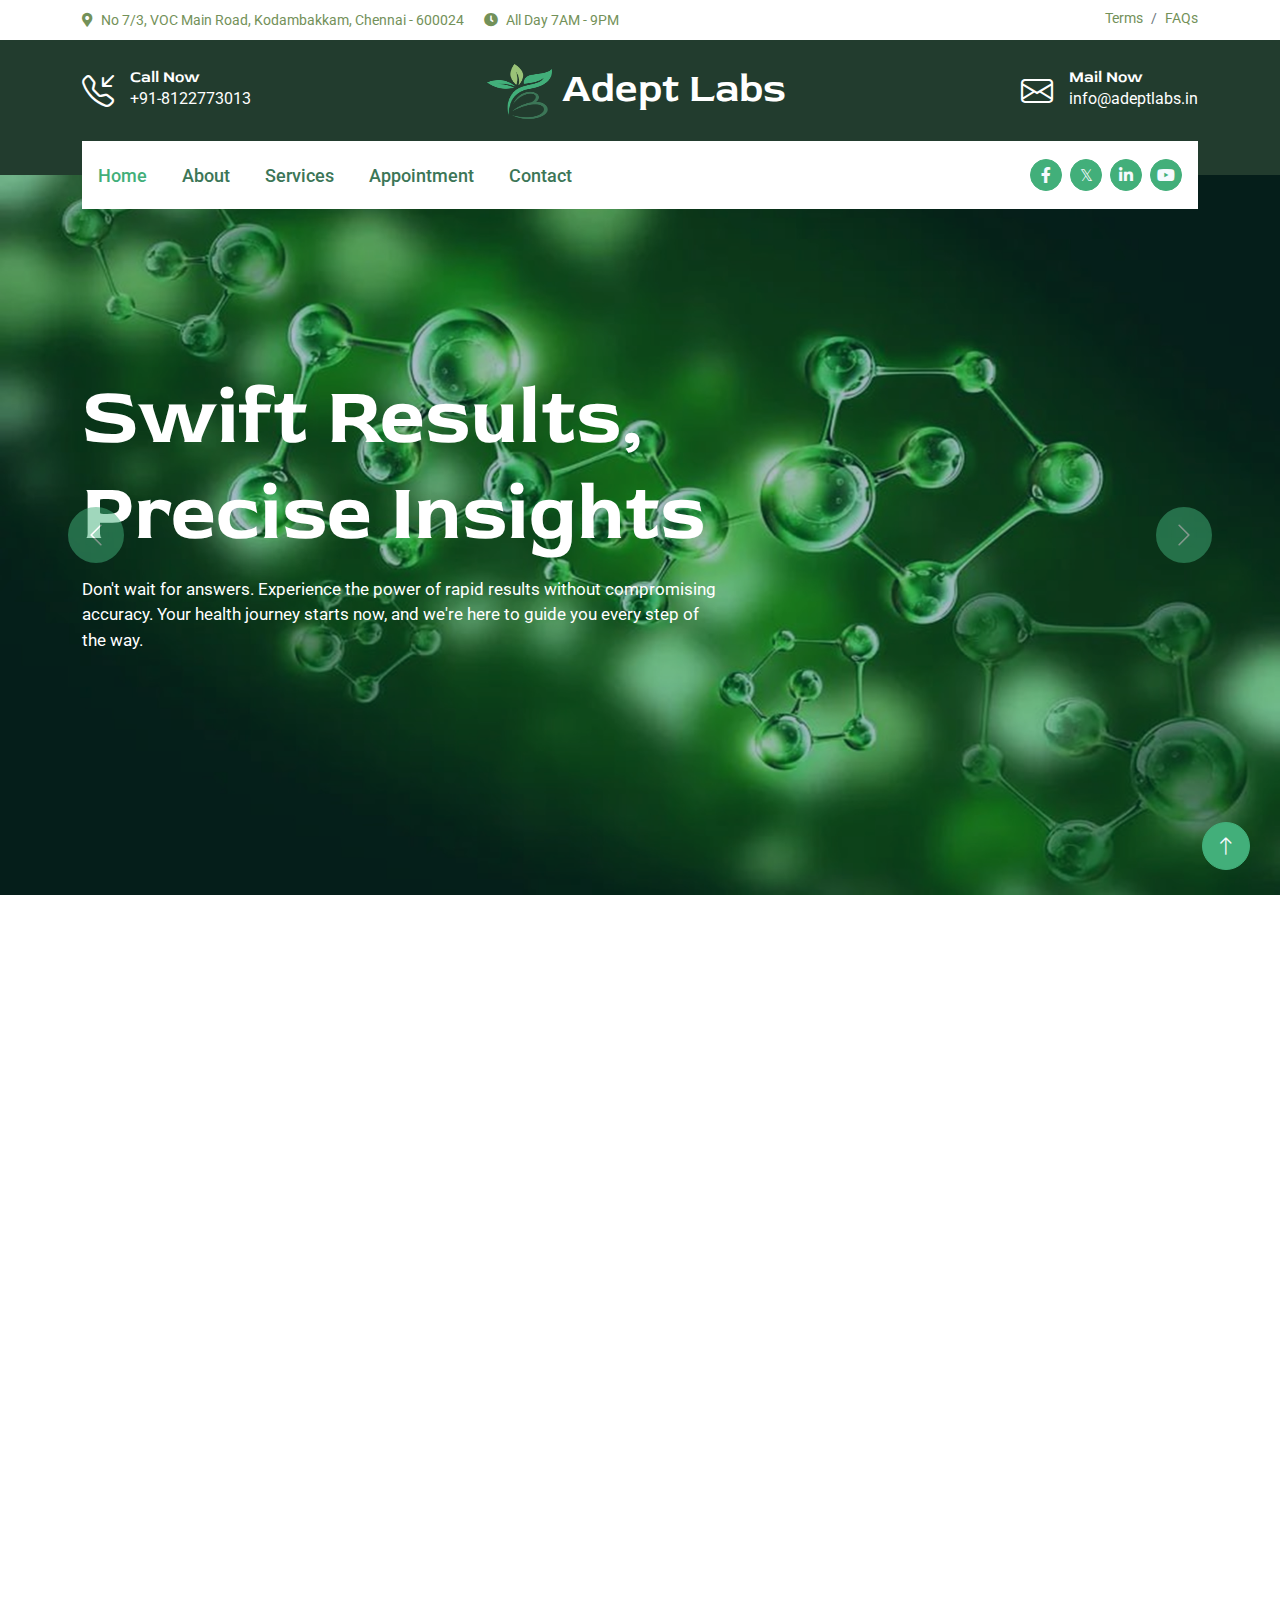
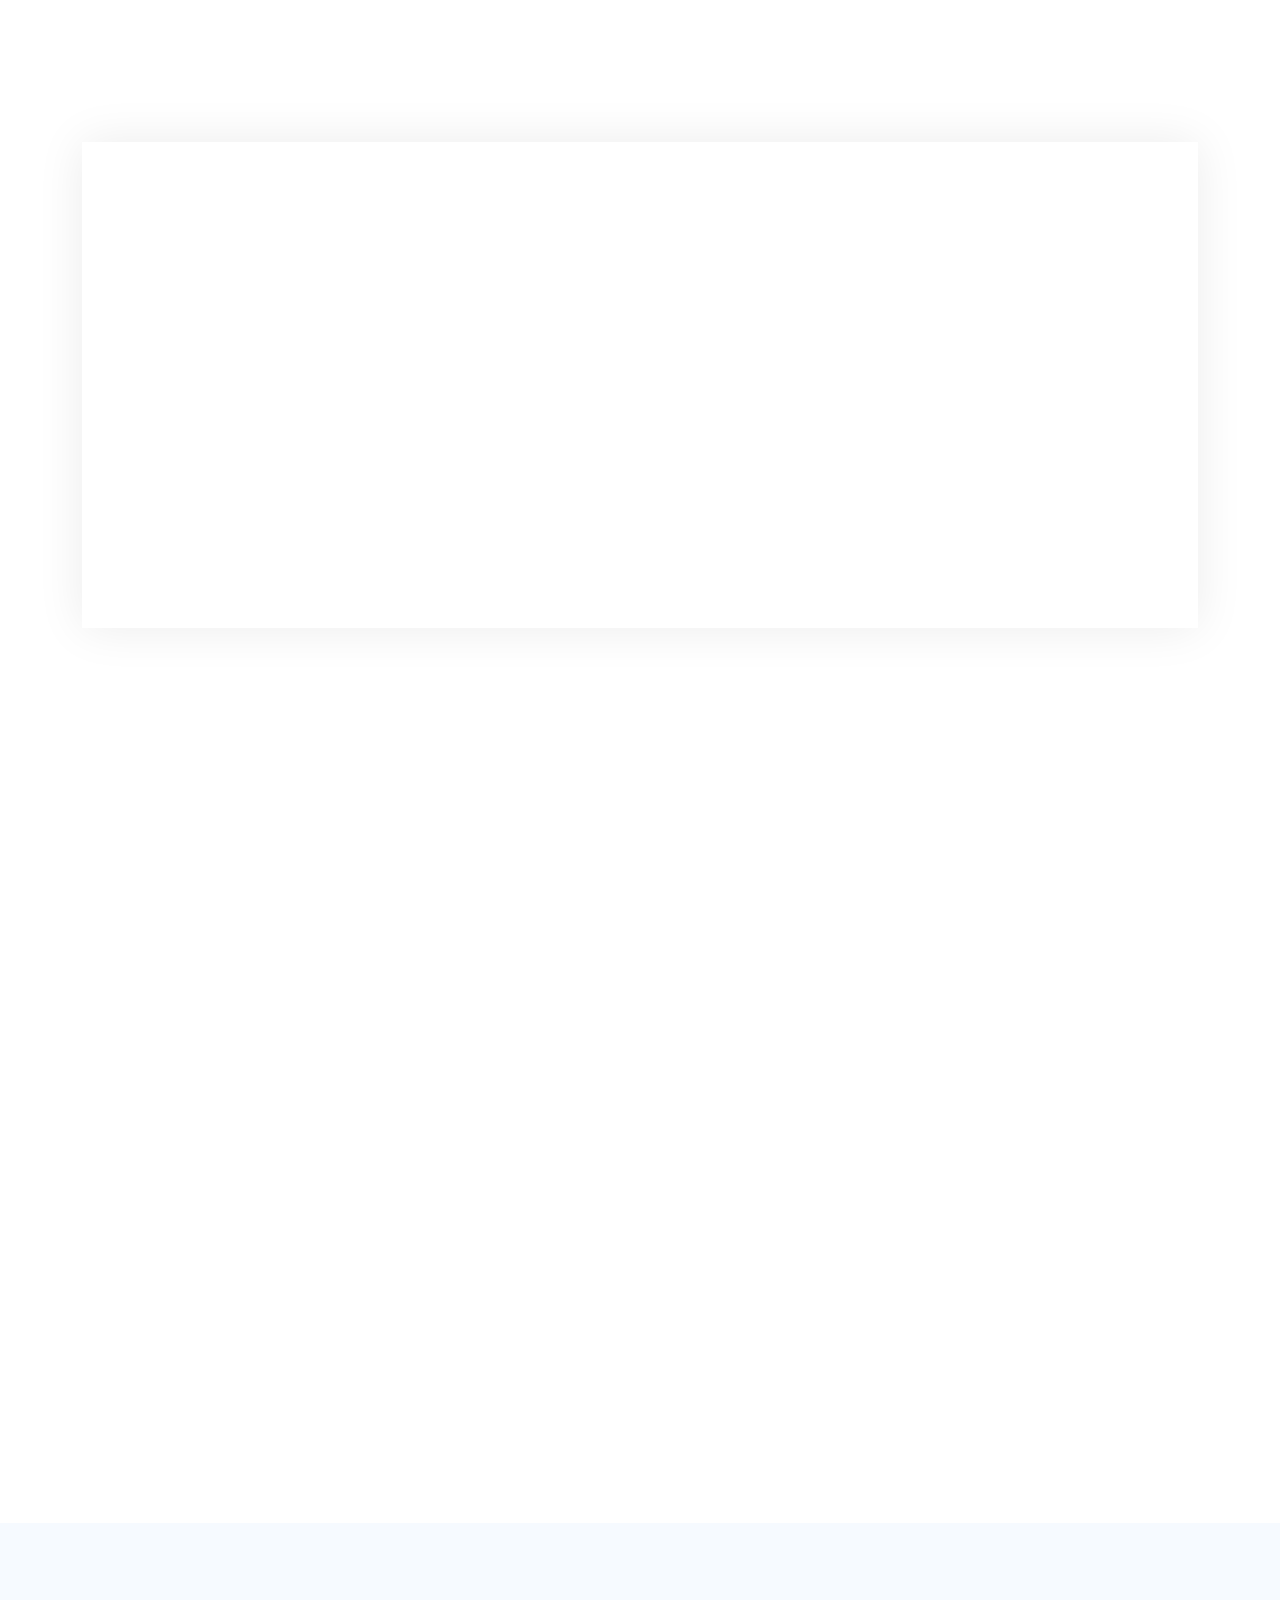
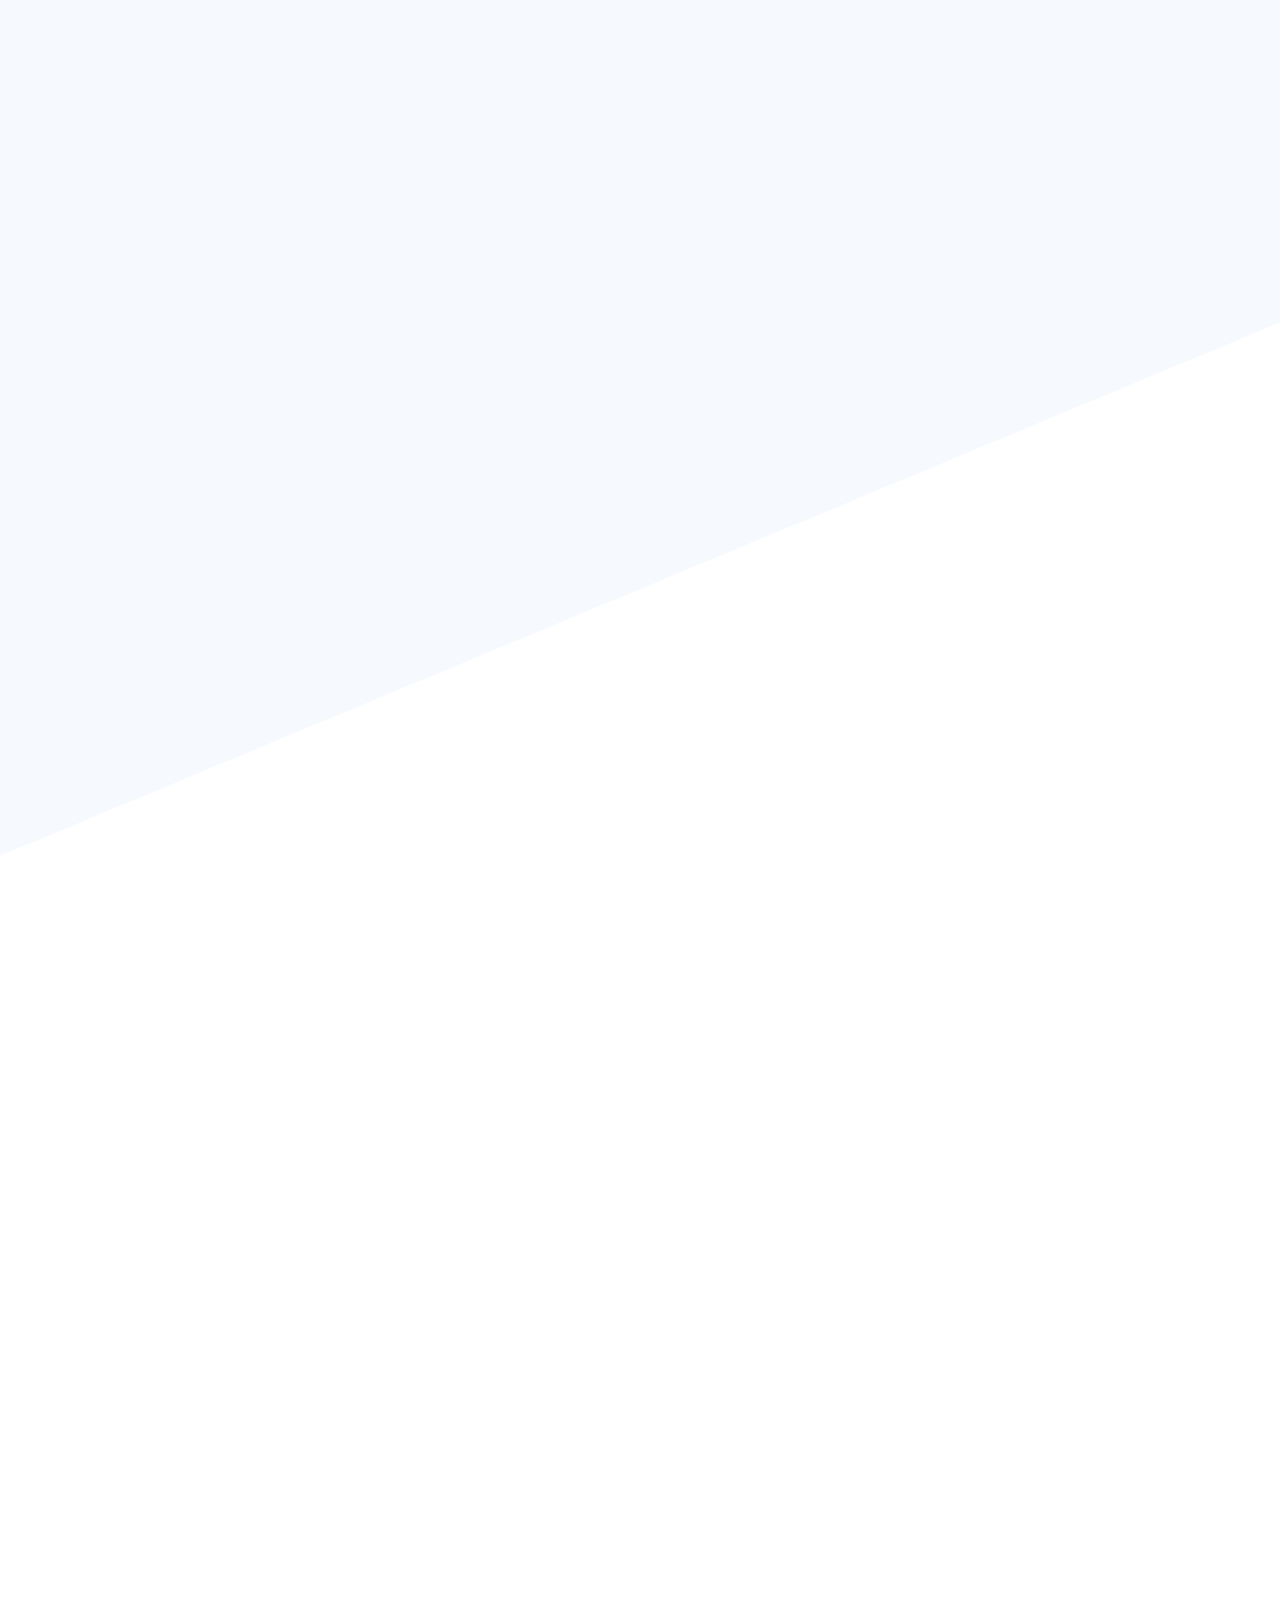
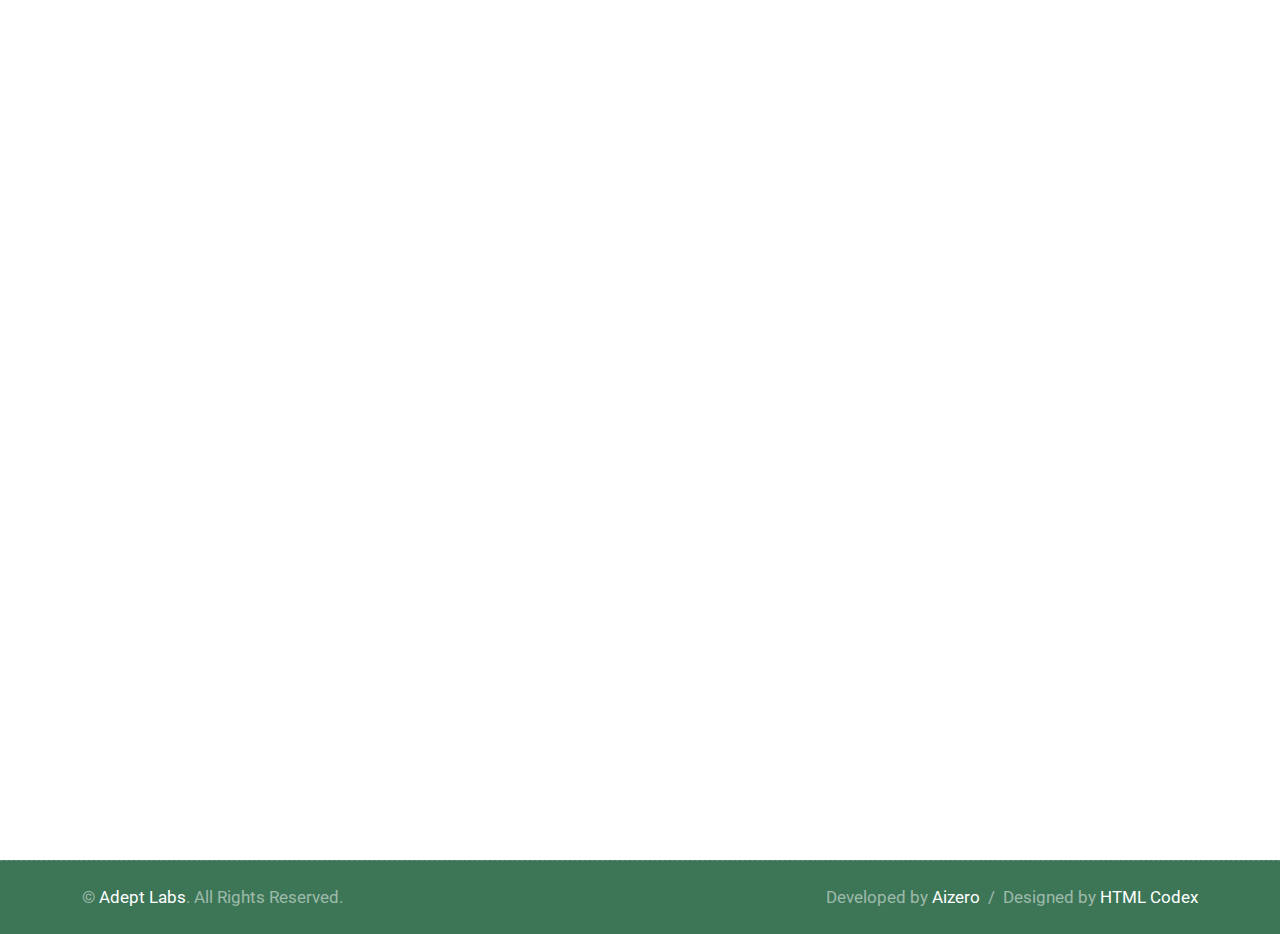
<file: index.html>
<!DOCTYPE html>
<html lang="en">

<head>
    <meta charset="utf-8">
    <title>Adept Labs</title>
    <meta content="width=device-width, initial-scale=1.0" name="viewport">
    <meta content="" name="keywords">
    <meta content="" name="description">

    <!-- Favicon -->
    <link href="img/favicon.png" rel="icon">

    <!-- Google Web Fonts -->
    <link rel="preconnect" href="https://fonts.googleapis.com">
    <link rel="preconnect" href="https://fonts.gstatic.com" crossorigin>
    <link href="https://fonts.googleapis.com/css2?family=Roboto:wght@400;500&family=Red+Rose:wght@600;700&display=swap"
          rel="stylesheet">

    <!-- Icon Font Stylesheet -->
    <link href="https://cdnjs.cloudflare.com/ajax/libs/font-awesome/5.10.0/css/all.min.css" rel="stylesheet">
    <link rel="stylesheet" href="https://cdn.jsdelivr.net/npm/bootstrap-icons@1.10.4/font/bootstrap-icons.css">

    <!-- Libraries Stylesheet -->
    <link href="lib/animate/animate.min.css" rel="stylesheet">
    <link href="lib/owlcarousel/assets/owl.carousel.min.css" rel="stylesheet">

    <!-- Customized Bootstrap Stylesheet -->
    <link href="css/bootstrap.min.css" rel="stylesheet">

    <!-- Template Stylesheet -->
    <link href="css/style.css" rel="stylesheet">

    <!-- Popup Stylesheet -->
    <link href="css/popup.css" rel="stylesheet">

</head>

<body>
    <!-- Spinner Start -->
    <div id="spinner"
         class="show bg-white position-fixed translate-middle w-100 vh-100 top-50 start-50 d-flex align-items-center justify-content-center">
        <div class="spinner-border text-primary" role="status" style="width: 3rem; height: 3rem;"></div>
    </div>
    <!-- Spinner End -->
    <!-- Topbar Start -->
    <div class="container-fluid py-2 d-none d-lg-flex">
        <div class="container">
            <div class="d-flex justify-content-between">
                <div>
                    <small class="me-3"><i class="fa fa-map-marker-alt me-2"></i>No 7/3, VOC Main Road, Kodambakkam, Chennai - 600024</small>
                    <small class="me-3"><i class="fa fa-clock me-2"></i>All Day 7AM - 9PM</small>
                </div>
                <nav class="breadcrumb mb-0">
                    <a class="breadcrumb-item small text-body" href="#" data-bs-toggle="modal" data-bs-target="#popup-box-terms">Terms</a>
                    <a class="breadcrumb-item small text-body" href="#" data-bs-toggle="modal" data-bs-target=" #popup-box-faq">FAQs</a>
                </nav>
            </div>
        </div>
    </div>
    <!-- Topbar End -->
    <!-- Brand Start -->
    <div class="container-fluid bg-primary text-white pt-4 pb-5 d-none d-lg-flex">
        <div class="container pb-2">
            <div class="d-flex align-items-center justify-content-between">
                <div class="d-flex">
                    <i class="bi bi-telephone-inbound fs-2"></i>
                    <div class="ms-3">
                        <h6 class="text-white mb-0">Call Now</h6>
                        <span>+91-8122773013</span>
                    </div>
                </div>
                <a href="index.html" class="h1 text-white mb-0"><img src="img/icon.png" style="height:55px; width:65px;" /> Adept Labs</a>
                <div class="d-flex">
                    <i class="bi bi-envelope fs-2"></i>
                    <div class="ms-3">
                        <h6 class="text-white mb-0">Mail Now</h6>
                        <span>info@adeptlabs.in</span>
                    </div>
                </div>
            </div>
        </div>
    </div>
    <!-- Brand End -->
    <!-- Navbar Start -->
    <div class="container-fluid sticky-top">
        <div class="container">
            <nav class="navbar navbar-expand-lg navbar-light bg-white py-lg-0 px-lg-3">
                <a href="index.html" class="navbar-brand d-lg-none">
                    <h1 class="text-primary m-0">Adept<span class="text-dark"> Labs</span></h1>
                </a>
                <button type="button" class="navbar-toggler me-0" data-bs-toggle="collapse"
                        data-bs-target="#navbarCollapse">
                    <span class="navbar-toggler-icon"></span>
                </button>
                <div class="collapse navbar-collapse" id="navbarCollapse">
                    <div class="navbar-nav">
                        <a href="index.html" class="nav-item nav-link active">Home</a>
                        <a href="about.html" class="nav-item nav-link">About</a>
                        <a href="service.html" class="nav-item nav-link">Services</a>
                        <a href="appointment.html" class="nav-item nav-link">Appointment</a>
                        <a href="contact.html" class="nav-item nav-link">Contact</a>
                    </div>
                    <div class="ms-auto d-none d-lg-flex">
                        <a class="btn btn-sm-square btn-primary ms-2" href="https://www.facebook.com/profile.php?id=61554939300781"><i class="fab fa-facebook-f"></i></a>
                        <a class="btn btn-sm-square btn-primary ms-2" href="https://twitter.com/AdeptLabsIn"><i class="fab">𝕏</i></a>
                        <a class="btn btn-sm-square btn-primary ms-2" href="https://www.linkedin.com/in/adeptlabs"><i class="fab fa-linkedin-in"></i></a>
                        <a class="btn btn-sm-square btn-primary ms-2" href="https://www.youtube.com/@AdeptLabs"><i class="fab fa-youtube"></i></a>
                    </div>
                </div>
            </nav>
        </div>
    </div>
    <!-- Navbar End -->
    <!-- Carousel Start -->
    <div class="container-fluid header-carousel px-0 mb-5">
        <div id="header-carousel" class="carousel slide carousel-fade" data-bs-ride="carousel">
            <div class="carousel-inner">
                <div class="carousel-item active">
                    <img class="w-100" src="img/carousel-1.jpg" alt="Image">
                    <div class="carousel-caption">
                        <div class="container">
                            <div class="row justify-content-start">
                                <div class="col-lg-7 text-start">
                                    <h1 class="display-1 text-white animated slideInRight mb-3">Swift Results, Precise Insights</h1>
                                    <p class="mb-5 animated slideInRight">Don't wait for answers. Experience the power of rapid results without compromising accuracy. Your health journey starts now, and we're here to guide you every step of the way.</p>
                                    <!--<a href="" class="btn btn-primary py-3 px-5 animated slideInRight">Explore More</a>-->
                                </div>
                            </div>
                        </div>
                    </div>
                </div>
                <div class="carousel-item">
                    <img class="w-100" src="img/carousel-2.jpg" alt="Image">
                    <div class="carousel-caption">
                        <div class="container">
                            <div class="row justify-content-end">
                                <div class="col-lg-7 text-end">
                                    <h1 class="display-1 text-white animated slideInLeft mb-3">Anywhere, Anytime</h1>
                                    <p class="mb-5 animated slideInLeft">Convenience at your fingertips! Schedule tests at your convenience, and access results online from the comfort of your home. Your health, your terms.</p>
                                    <!--<a href="" class="btn btn-primary py-3 px-5 animated slideInLeft">Explore More</a>-->
                                </div>
                            </div>
                        </div>
                    </div>
                </div>
            </div>
            <button class="carousel-control-prev" type="button" data-bs-target="#header-carousel" data-bs-slide="prev">
                <span class="carousel-control-prev-icon" aria-hidden="true"></span>
                <span class="visually-hidden">Previous</span>
            </button>
            <button class="carousel-control-next" type="button" data-bs-target="#header-carousel" data-bs-slide="next">
                <span class="carousel-control-next-icon" aria-hidden="true"></span>
                <span class="visually-hidden">Next</span>
            </button>
        </div>
    </div>
    <!-- Carousel End -->
    <!-- About Start -->
    <div class="container-fluid py-5">
        <div class="container">
            <div class="row g-5">
                <div class="col-lg-6 wow fadeIn" data-wow-delay="0.1s">
                    <div class="row g-0">
                        <div class="col-6">
                            <img class="img-fluid" src="img/about-1.jpg">
                        </div>
                        <div class="col-6">
                            <img class="img-fluid" src="img/about-2.jpg">
                        </div>
                        <div class="col-6">
                            <img class="img-fluid" src="img/about-3.jpg">
                        </div>
                        <div class="col-6">
                            <div class="bg-success w-100 h-100 mt-n5 ms-n5 d-flex flex-column align-items-center justify-content-center">
                                <div class="icon-box-primary">
                                    <i class="bi bi-award text-light"></i>
                                </div>
                                <h1 class="display-1 text-light mb-0">1000+</h1>
                                <small class="fs-5 text-light">Happy Clients</small>
                            </div>
                        </div>
                    </div>
                </div>
                <div class="col-lg-6 wow fadeIn" data-wow-delay="0.5s">
                    <h1 class="display-6 mb-4">Trusted Lab Experts and Latest Lab Technologies</h1>
                    <p class="mb-4">Discover the pinnacle of health diagnostics at Adept Labs, where our trusted team of experts combines unparalleled knowledge with the latest advancements in laboratory technology. Your health journey is guided by seasoned professionals dedicated to precision and accuracy. Experience the assurance of top-tier expertise and cutting-edge technologies – because your well-being deserves nothing less.</p>
                    <div class="row g-4 g-sm-5 justify-content-center">
                        <div class="col-sm-6">
                            <div class="about-fact btn-square flex-column rounded-circle bg-primary ms-sm-auto">
                                <p class="text-white mb-0">Health Checkup Packages</p>
                                <h1 class="text-white mb-0" data-toggle="counter-up">24</h1>
                            </div>
                        </div>
                        <div class="col-sm-6 text-start">
                            <div class="about-fact btn-square flex-column rounded-circle bg-secondary me-sm-auto">
                                <p class="text-white mb-0">Speciality Tests</p>
                                <h1 class="text-white mb-0" data-toggle="counter-up">12</h1>
                            </div>
                        </div>
                        <div class="col-sm-6">
                            <div class="about-fact mt-n130 btn-square flex-column rounded-circle bg-dark mx-sm-auto">
                                <p class="text-white mb-0">Lab Tests</p>
                                <h1 class="text-white mb-0" data-toggle="counter-up">680</h1>
                            </div>
                        </div>
                    </div>
                </div>
            </div>
        </div>
    </div>
    <!-- About End -->
    <!-- Features Start -->
    <div class="container-fluid py-5">
        <div class="container">
            <div class="row g-0 feature-row">
                <div class="col-md-6 col-lg-3 wow fadeIn" data-wow-delay="0.1s">
                    <div class="feature-item border h-100 p-5">
                        <div class="icon-box-primary mb-4">
                            <i class="bi bi-award text-dark"></i>
                        </div>
                        <h5 class="mb-3">Customized Packages</h5>
                        <p class="mb-0">Providing customers with the flexibility to choose specific tests that align with their health goals, lifestyle, and family history.</p>
                    </div>
                </div>
                <div class="col-md-6 col-lg-3 wow fadeIn" data-wow-delay="0.3s">
                    <div class="feature-item border h-100 p-5">
                        <div class="icon-box-primary mb-4">
                            <i class="bi bi-people text-dark"></i>
                        </div>
                        <h5 class="mb-3">Precision Diagnostics</h5>
                        <p class="mb-0">Experience the gold standard in health diagnostics. Trust our expert team for comprehensive in-lab testing services, bringing you accurate insights for a healthier tomorrow.</p>
                    </div>
                </div>
                <div class="col-md-6 col-lg-3 wow fadeIn" data-wow-delay="0.5s">
                    <div class="feature-item border h-100 p-5">
                        <div class="icon-box-primary mb-4">
                            <i class="bi bi-cash-coin text-dark"></i>
                        </div>
                        <h5 class="mb-3">Fair Prices</h5>
                        <p class="mb-0">Access top-notch blood testing services at a fair cost, ensuring you receive unparalleled value for your health investment.</p>
                    </div>
                </div>
                <div class="col-md-6 col-lg-3 wow fadeIn" data-wow-delay="0.7s">
                    <div class="feature-item border h-100 p-5">
                        <div class="icon-box-primary mb-4">
                            <i class="bi bi-headphones text-dark"></i>
                        </div>
                        <h5 class="mb-3">24/7 Support</h5>
                        <p class="mb-0">Our support system ensures that you have constant access to assistance, whether it's scheduling tests, accessing results, or addressing any concerns.</p>
                    </div>
                </div>
            </div>
        </div>
    </div>
    <!-- Features End -->
    <!-- Features Start -->
    <div class="container-fluid feature mt-5 wow fadeInUp" data-wow-delay="0.1s">
        <div class="container">
            <div class="row g-0">
                <div class="col-lg-6 pt-lg-5">
                    <div class="bg-white p-5 mt-lg-5">
                        <h1 class="display-6 mb-4 wow fadeIn" data-wow-delay="0.3s">The Best Medical Test & Laboratory Solution</h1>
                        <p class="mb-4 wow fadeIn" data-wow-delay="0.4s">Discover unparalleled excellence at Adept Labs, where cutting-edge technology meets expert precision. Our commitment to being the best means you receive top-tier medical testing and laboratory solutions. From comprehensive diagnostics to personalized care, trust us for a health experience that sets the standard for excellence.</p>
                        <div class="row g-5 pt-2 mb-5">
                            <div class="col-sm-6 wow fadeIn" data-wow-delay="0.3s">
                                <div class="icon-box-primary mb-4">
                                    <i class="bi bi-person-plus text-dark"></i>
                                </div>
                                <h5 class="mb-3">Experienced Technicians</h5>
                                <span>Our team of skilled and experienced technicians brings a wealth of knowledge to your health diagnostics.</span>
                            </div>
                            <div class="col-sm-6 wow fadeIn" data-wow-delay="0.4s">
                                <div class="icon-box-primary mb-4">
                                    <i class="bi bi-check-all text-dark"></i>
                                </div>
                                <h5 class="mb-3">Advanced Microscopy</h5>
                                <span>Our cutting-edge technology opens new dimensions in diagnostics, offering intricate insights at the cellular level.</span>
                            </div>
                        </div>
                        <!--<a class="btn btn-primary py-3 px-5 wow fadeIn" data-wow-delay="0.5s" href="">Explore More</a>-->
                    </div>
                </div>
                <div class="col-lg-6">
                    <div class="row h-100 align-items-end">
                        <div class="col-12 wow fadeIn" data-wow-delay="0.3s">
                            <div class="d-flex align-items-center justify-content-center" style="min-height: 300px;">
                                <button type="button" class="btn-play" data-bs-toggle="modal"
                                        data-src="https://www.youtube.com/embed/3wp_EvMYgRQ" data-bs-target="#videoModal">
                                    <span></span>
                                </button>
                            </div>
                        </div>
                        <div class="col-12">
                            <div class="bg-primary p-5">
                                <div class="experience mb-4 wow fadeIn" data-wow-delay="0.3s">
                                    <div class="d-flex justify-content-between mb-2">
                                        <span class="text-white">Sample Preparation</span>
                                        <span class="text-white">90%</span>
                                    </div>
                                    <div class="progress">
                                        <div class="progress-bar bg-dark" role="progressbar" aria-valuenow="90" aria-valuemin="0" aria-valuemax="100"></div>
                                    </div>
                                </div>
                                <div class="experience mb-4 wow fadeIn" data-wow-delay="0.4s">
                                    <div class="d-flex justify-content-between mb-2">
                                        <span class="text-white">Result Accuracy</span>
                                        <span class="text-white">95%</span>
                                    </div>
                                    <div class="progress">
                                        <div class="progress-bar bg-dark" role="progressbar" aria-valuenow="95" aria-valuemin="0" aria-valuemax="100"></div>
                                    </div>
                                </div>
                                <div class="experience mb-0 wow fadeIn" data-wow-delay="0.5s">
                                    <div class="d-flex justify-content-between mb-2">
                                        <span class="text-white">Lab Equipments</span>
                                        <span class="text-white">90%</span>
                                    </div>
                                    <div class="progress">
                                        <div class="progress-bar bg-dark" role="progressbar" aria-valuenow="90" aria-valuemin="0" aria-valuemax="100"></div>
                                    </div>
                                </div>
                            </div>
                        </div>
                    </div>
                </div>
            </div>
        </div>
    </div>
    <!-- Features End -->
    <!-- Video Modal Start -->
    <div class="modal modal-video fade" id="videoModal" tabindex="-1" aria-labelledby="exampleModalLabel"
         aria-hidden="true">
        <div class="modal-dialog">
            <div class="modal-content rounded-0">
                <div class="modal-header">
                    <h3 class="modal-title" id="exampleModalLabel">Importance of the Essential Diagnostics List</h3>
                    <button type="button" class="btn-close" data-bs-dismiss="modal" aria-label="Close"></button>
                </div>
                <div class="modal-body">
                    <!-- 16:9 aspect ratio -->
                    <div class="ratio ratio-16x9">
                        <iframe class="embed-responsive-item" src="" id="video" allowfullscreen
                                allowscriptaccess="always" allow="autoplay"></iframe>
                    </div>
                </div>
            </div>
        </div>
    </div>
    <!-- Video Modal End -->
    <!-- Service Start -->
    <div class="container-fluid container-service py-5">
        <div class="container pt-5">
            <div class="text-center mx-auto wow fadeInUp" data-wow-delay="0.1s" style="max-width: 600px;">
                <h1 class="display-6 mb-3">Reliable & High-Quality Laboratory Service</h1>
                <p class="mb-5">Our commitment to precision and accuracy ensures that you receive results you can depend on. Experience the gold standard in health diagnostics with our dedicated team.</p>
            </div>
            <div class="row g-4">
                <div class="col-lg-3 col-md-6 wow fadeInUp" data-wow-delay="0.1s">
                    <div class="service-item">
                        <div class="icon-box-primary mb-4">
                            <i class="bi bi-heart-pulse text-dark"></i>
                        </div>
                        <h5 class="mb-3">
                            Pathology Testing
                        </h5>
                        <p class="mb-4">Our seasoned professionals delve deep, providing a meticulous analysis of biomarkers, tissues, and bodily fluids</p>
                        <a class="btn btn-light px-3" href="appointment.html#booknow">Book Now<i class="bi bi-chevron-double-right ms-1"></i></a>
                    </div>
                </div>
                <div class="col-lg-3 col-md-6 wow fadeInUp" data-wow-delay="0.3s">
                    <div class="service-item">
                        <div class="icon-box-primary mb-4">
                            <i class="bi bi-lungs text-dark"></i>
                        </div>
                        <h5 class="mb-3">
                            Microbiology Tests
                        </h5>
                        <p class="mb-4">Our skilled microbiologists bring a meticulous approach to examining bacteria, viruses, and fungi.</p>
                        <a class="btn btn-light px-3" href="appointment.html#booknow">Book Now<i class="bi bi-chevron-double-right ms-1"></i></a>
                    </div>
                </div>
                <div class="col-lg-3 col-md-6 wow fadeInUp" data-wow-delay="0.5s">
                    <div class="service-item">
                        <div class="icon-box-primary mb-4">
                            <i class="bi bi-virus text-dark"></i>
                        </div>
                        <h5 class="mb-3">
                            Biochemistry Tests
                        </h5>
                        <p class="mb-4">Our expert analysis of blood and bodily fluids provides a detailed snapshot of your body's chemical balance.</p>
                        <a class="btn btn-light px-3" href="appointment.html#booknow">Book Now<i class="bi bi-chevron-double-right ms-1"></i></a>
                    </div>
                </div>
                <div class="col-lg-3 col-md-6 wow fadeInUp" data-wow-delay="0.7s">
                    <div class="service-item">
                        <div class="icon-box-primary mb-4">
                            <i class="bi bi-capsule-pill text-dark"></i>
                        </div>
                        <h5 class="mb-3">
                            Histopatology Tests
                        </h5>
                        <p class="mb-4">Our skilled pathologists meticulously examine tissue samples, providing detailed insights into cellular structures and abnormalities.</p>
                        <a class="btn btn-light px-3" href="appointment.html#booknow">Book Now<i class="bi bi-chevron-double-right ms-1"></i></a>
                    </div>
                </div>
                <div class="col-lg-3 col-md-6 wow fadeInUp" data-wow-delay="0.1s">
                    <div class="service-item">
                        <div class="icon-box-primary mb-4">
                            <i class="bi bi-capsule text-dark"></i>
                        </div>
                        <h5 class="mb-3">
                            Urine Tests
                        </h5>
                        <p class="mb-4">Our precise analysis of urine samples unveils valuable information about your body's health, including hydration levels, kidney function, and potential indicators of various conditions.</p>
                        <a class="btn btn-light px-3" href="appointment.html#booknow">Book Now<i class="bi bi-chevron-double-right ms-1"></i></a>
                    </div>
                </div>
                <div class="col-lg-3 col-md-6 wow fadeInUp" data-wow-delay="0.3s">
                    <div class="service-item">
                        <div class="icon-box-primary mb-4">
                            <i class="bi bi-prescription2 text-dark"></i>
                        </div>
                        <h5 class="mb-3">
                            Blood Tests
                        </h5>
                        <p class="mb-4">Our comprehensive analysis of blood samples reveals crucial insights into your overall well-being, from cholesterol levels and nutrient status to identifying potential health concerns.</p>
                        <a class="btn btn-light px-3" href="appointment.html#booknow">Book Now<i class="bi bi-chevron-double-right ms-1"></i></a>
                    </div>
                </div>
                <div class="col-lg-3 col-md-6 wow fadeInUp" data-wow-delay="0.5s">
                    <div class="service-item">
                        <div class="icon-box-primary mb-4">
                            <i class="bi bi-clipboard2-pulse text-dark"></i>
                        </div>
                        <h5 class="mb-3">
                            Fever Tests
                        </h5>
                        <p class="mb-4">Our efficient and precise methods ensure quick results, providing valuable information for prompt and effective medical interventions.</p>
                        <a class="btn btn-light px-3" href="appointment.html#booknow">Book Now<i class="bi bi-chevron-double-right ms-1"></i></a>
                    </div>
                </div>
                <div class="col-lg-3 col-md-6 wow fadeInUp" data-wow-delay="0.7s">
                    <div class="service-item">
                        <div class="icon-box-primary mb-4">
                            <i class="bi bi-file-medical text-dark"></i>
                        </div>
                        <h5 class="mb-3">
                            Allergy Tests
                        </h5>
                        <p class="mb-4">Our meticulous analyses identify sensitivities, empowering you to understand and manage allergic reactions.</p>
                        <a class="btn btn-light px-3" href="appointment.html#booknow">Book Now<i class="bi bi-chevron-double-right ms-1"></i></a>
                    </div>
                </div>
            </div>
        </div>
    </div>
    <!-- Service End -->
    <!-- Appoinment Start -->
    <div class="container-fluid py-5">
        <div class="container">
            <div class="row g-5">
                <div class="col-lg-6 wow fadeInUp" data-wow-delay="0.1s">
                    <h1 class="display-6 mb-4">We Ensure You Will Always Get The Best Result</h1>
                    <p>With a team of dedicated professionals, Adept Labs ensures that you receive not just results but the best results. We go the extra mile to guarantee precision, reliability, and the highest standards in every aspect of your health diagnostics.</p>
                    <p class="mb-4">Your well-being is our top priority, and we are unwavering in our commitment to providing you with the best results, always.</p>
                    <div class="d-flex align-items-start wow fadeIn" data-wow-delay="0.3s">
                        <div class="icon-box-primary">
                            <i class="bi bi-geo-alt text-dark fs-1"></i>
                        </div>
                        <div class="ms-3">
                            <h5>Office Address</h5>
                            <span>No 7/3, VOC Main Road, Kodambakkam, Chennai - 600024</span>
                        </div>
                    </div>
                    <hr>
                    <div class="d-flex align-items-start wow fadeIn" data-wow-delay="0.4s">
                        <div class="icon-box-primary">
                            <i class="bi bi-clock text-dark fs-1"></i>
                        </div>
                        <div class="ms-3">
                            <h5>Office Time</h5>
                            <span>All Day 7AM - 9PM</span>
                        </div>
                    </div>
                </div>
                <div class="col-lg-6 wow fadeInUp" data-wow-delay="0.5s">
                    <h2 class="mb-4">Online Appoinment</h2>
                    <form id="gform" method="POST" action="https://script.google.com/macros/s/AKfycbxWBZP4I9fllAK9IAC2xz5D9hTvW4pWRrsXzqdm_2YekIRf-p_C5Vz210h5uffafnC-/exec">
                        <div class="row g-3">
                            <div class="col-sm-6">
                                <div class="form-floating">
                                    <input type="text" class="form-control" id="name" name="name" placeholder="Your Name">
                                    <label for="name">Your Name</label>
                                </div>
                            </div>
                            <div class="col-sm-6">
                                <div class="form-floating">
                                    <input type="email" class="form-control" id="mail" name="email" placeholder="Your Email">
                                    <label for="mail">Your Email</label>
                                </div>
                            </div>
                            <div class="col-sm-6">
                                <div class="form-floating">
                                    <input type="text" class="form-control" id="mobile" name="mobile" placeholder="Your Mobile">
                                    <label for="mobile">Your Mobile</label>
                                </div>
                            </div>
                            <div class="col-sm-6">
                                <div class="form-floating">
                                    <select class="form-select" id="service" name="service">
                                        <option selected>Pathology Testing</option>
                                        <option value="">Microbiology Tests</option>
                                        <option value="">Biochemistry Tests</option>
                                        <option value="">Histopatology Tests</option>
                                    </select>
                                    <label for="service">Choose A Service</label>
                                </div>
                            </div>
                            <div class="col-12">
                                <div class="form-floating">
                                    <textarea class="form-control" placeholder="Leave a message here" id="message" name="message"
                                              style="height: 130px"></textarea>
                                    <label for="message">Message</label>
                                </div>
                            </div>
                            <div class="col-12 text-center">
                                <button class="btn btn-primary w-100 py-3" type="submit">Submit Now</button>
                            </div>
                        </div>
                    </form>
                    <div id="thankyou_message" style="display:none;">
                        <h5>Appointment request has been submitted! We will get back to you soon!</h5>
                    </div>
                </div>
            </div>
        </div>
    </div>
    <!-- Appoinment Start -->
    <!-- Footer Start -->
    <div class="container-fluid footer position-relative bg-dark text-white-50 py-5 wow fadeIn" data-wow-delay="0.1s">
        <div class="container">
            <div class="row g-5 py-5">
                <div class="col-lg-6 pe-lg-5">
                    <a href="index.html" class="navbar-brand">
                        <h1 class="h1 text-light mb-0"><img src="img/icon.png" style="height:55px; width:65px;" /> Adept Labs</h1>
                    </a>
                    <p class="fs-5 mb-sm-4">A medical diagnostics service center providing an extensive array of services, including laboratory tests, X-rays, ECGs, ultrasound scans, and comprehensive master health check-up packages.</p>
                    <p><i class="fa fa-map-marker-alt me-2"></i>No 7/3, VOC Main Road, Kodambakkam, Chennai - 600024</p>
                    <p><i class="fa fa-phone-alt me-2"></i>+91-8122773013</p>
                    <p><i class="fa fa-envelope me-2"></i>info@adeptlabs.in</p>
                    <div class="d-flex mt-4">
                        <a class="btn btn-lg-square btn-primary ms-2" href="https://www.facebook.com/profile.php?id=61554939300781"><i class="fab fa-facebook-f"></i></a>
                        <a class="btn btn-lg-square btn-primary ms-2" href="https://twitter.com/AdeptLabsIn"><i class="fab">𝕏</i></a>
                        <a class="btn btn-lg-square btn-primary ms-2" href="https://www.linkedin.com/in/adeptlabs"><i class="fab fa-linkedin-in"></i></a>
                        <a class="btn btn-lg-square btn-primary ms-2" href="https://www.youtube.com/@AdeptLabs"><i class="fab fa-youtube"></i></a>
                    </div>
                </div>
                <div class="col-lg-6 ps-lg-5">
                    <div class="row g-5">
                        <div class="col-sm-6">
                            <h4 class="text-light mb-4">Quick Links</h4>
                            <a class="btn btn-link" href="about.html">About Us</a>
                            <a class="btn btn-link" href="contact.html">Contact Us</a>
                            <a class="btn btn-link" href="service.html">Our Services</a>
                            <a class="btn btn-link" href="#" data-bs-toggle="modal" data-bs-target="#popup-box-terms">Terms & Condition</a>
                        </div>
                        <div class="col-sm-12">
                            <h4 class="text-light mb-4">Newsletter</h4>
                            <div class="w-100">
                                <div class="input-group">
                                    <input type="text" class="form-control border-0 py-3 px-4" style="background: rgba(255, 255, 255, .1);" placeholder="Your Email Address"><button class="btn btn-primary px-4">Sign Up</button>
                                </div>
                            </div>
                        </div>
                    </div>
                </div>
            </div>
        </div>
    </div>
    <!-- Footer End -->
    <!-- Copyright Start -->
    <div class="container-fluid copyright bg-dark text-white-50 py-4">
        <div class="container">
            <div class="row">
                <div class="col-md-6 text-center text-md-start">
                    <p class="mb-0">&copy; <a href="#">Adept Labs</a>. All Rights Reserved.</p>
                </div>
                <div class="col-md-6 text-center text-md-end">
                    <!--/*** This template is free as long as you keep the footer author’s credit link/attribution link/backlink. If you'd like to use the template without the footer author’s credit link/attribution link/backlink, you can purchase the Credit Removal License from "https://htmlcodex.com/credit-removal". Thank you for your support. ***/-->
                    <p class="mb-0">Developed by <a href="https://www.aizero.io">Aizero</a>&nbsp;&nbsp;/&nbsp;&nbsp;Designed by <a href="https://htmlcodex.com">HTML Codex</a></p>
                </div>
            </div>
        </div>
    </div>
    <!-- Copyright End -->
    <!-- Back to Top -->
    <a href="#" class="btn btn-lg btn-primary btn-lg-square rounded-circle back-to-top"><i class="bi bi-arrow-up"></i></a>

    <!-- Terms Start -->
    <div class="modal modal-video fade" id="popup-box-terms" tabindex="-1" aria-labelledby="exampleModalLabel" aria-hidden="true">
        <div class="modal-dialog">
            <div class="modal-content rounded-0">
                <div class="modal-header">
                    <h3 class="modal-title" id="exampleModalLabel">Terms and Conditions</h3>
                    <button type="button" class="btn-close" data-bs-dismiss="modal" aria-label="Close"></button>
                </div>
                <div class="modal-body" style="padding:5px;">
                    <!-- 16:9 aspect ratio -->
                    <div class="ratio ratio-16x9">
                        <div class="content">
                            <p>
                                <strong>1. Acceptance of Terms</strong>
                                <br />By accessing or using our services at Adept Labs, you agree to comply with and be bound by these terms and conditions. If you do not agree with any part of these terms, please do not use our services.
                            </p>

                            <p>
                                <strong>2. Service Description</strong>
                                <br />Adept Labs provides medical diagnostic services, including laboratory tests, imaging, and health check-up packages. All services are subject to availability, and we reserve the right to modify, suspend, or discontinue any part of our services without notice.
                            </p>

                            <p>
                                <strong>3. User Responsibilities</strong>
                                <br />Users of Adept Labs are responsible for providing accurate and up-to-date information during the registration and testing process. It is the user's responsibility to maintain the confidentiality of login details and ensure the security of their account.
                            </p>

                            <p>
                                <strong>4. Testing and Reporting</strong>
                                <br />While Adept Labs strives to provide accurate and reliable results, it is essential to understand that medical testing is subject to inherent uncertainties. Results may vary, and no guarantees are made regarding the accuracy or completeness of the information provided.
                            </p>

                            <p>
                                <strong>5. Privacy and Confidentiality</strong>
                                <br />We prioritize the privacy and confidentiality of user information. Please refer to our Privacy Policy for details on how we collect, use, and protect your personal information.
                            </p>

                            <p>
                                <strong>6. Payment and Refunds</strong>
                                <br />Payment for our services must be made in accordance with the pricing and payment terms outlined on our platform. Refund policies are specified for each service and are subject to the conditions stated therein.
                            </p>

                            <p>
                                <strong>7. Changes to Terms and Services</strong>
                                <br />Adept Labs reserves the right to update or modify these terms and conditions at any time without prior notice. Users are encouraged to review the terms periodically for any changes. Continued use of our services constitutes acceptance of the updated terms.
                            </p>

                            <p>
                                <strong>8. Termination of Services</strong>
                                <br />We reserve the right to terminate or suspend access to our services, without notice, for any user who violates these terms or engages in activities that may compromise the security or integrity of our platform.
                            </p>

                            <p>
                                <strong>9. Governing Law</strong>
                                <br />These terms and conditions are governed by and construed in accordance with the laws of Chennai, and any disputes relating to these terms will be subject to the exclusive jurisdiction of the courts in that jurisdiction.
                            </p>

                            <p>Thank you for choosing Adept Labs. If you have any questions or concerns about these terms and conditions, please contact us at info@adeptlabs.in</p>
                        </div>
                    </div>
                </div>
            </div>
        </div>
    </div>
    <!-- Terms End -->
    <!-- FAQ Start -->
    <div class="modal modal-video fade" id="popup-box-faq" tabindex="-1" aria-labelledby="exampleModalLabel" aria-hidden="true">
        <div class="modal-dialog">
            <div class="modal-content rounded-0">
                <div class="modal-header">
                    <h3 class="modal-title" id="exampleModalLabel">Frequently Asked Questions</h3>
                    <button type="button" class="btn-close" data-bs-dismiss="modal" aria-label="Close"></button>
                </div>
                <div class="modal-body" style="padding:5px;">
                    <!-- 16:9 aspect ratio -->
                    <div class="ratio ratio-16x9">
                        <div class="content">
                            <p>
                                <strong>1. What services does Adept Labs offer?</strong>
                                <br />Adept Labs offers a wide range of diagnostic services, including laboratory tests, imaging, health check-up packages, pathology testing, microbiology tests, biochemistry tests, and more.
                            </p>

                            <p>
                                <strong>2. How do I schedule a test with Adept Labs?</strong>
                                <br />You can easily schedule a test by visiting our website or contacting our customer service. Select your desired test, choose a convenient time slot, and follow the instructions for payment and confirmation.
                            </p>

                            <p>
                                <strong>3. How long does it take to get the test results?</strong>
                                <br />The turnaround time for test results varies depending on the type of test. Many routine tests are processed within 24-48 hours, while more specialized tests may take longer. We strive to provide timely and accurate results.
                            </p>

                            <p>
                                <strong>4. Is my personal information kept confidential?</strong>
                                <br />Yes, Adept Labs takes the privacy and confidentiality of your personal information seriously. We adhere to strict data protection measures to ensure the security of your health data.
                            </p>

                            <p>
                                <strong>5. How do you ensure the accuracy of test results?</strong>
                                <br />We maintain a high standard of accuracy through state-of-the-art technology, experienced professionals, and rigorous quality control processes. Our team of skilled technicians and expert doctors ensures precise and reliable results.
                            </p>

                            <p>
                                <strong>6.  What payment methods are accepted?</strong>
                                <br />Adept Labs accepts various payment methods, including credit cards, debit cards, and online payment gateways. Details about accepted payment methods are available on our website during the test scheduling process.
                            </p>

                            <p>
                                <strong>7. Are there any preparation instructions for specific tests?</strong>
                                <br />Yes, some tests may require specific preparations, such as fasting or avoiding certain medications. Detailed instructions are provided during the scheduling process and can be found on our website. Follow these instructions carefully to ensure accurate results.
                            </p>

                            <p>
                                <strong>8. Can I request a refund if I need to cancel a test?</strong>
                                <br />Refund policies vary depending on the type of test and the circumstances of the cancellation. Please refer to our refund policy or contact our customer service for specific information regarding refunds.
                            </p>

                            <p>
                                <strong>9. How can I contact Adept Labs for further assistance?</strong>
                                <br />For any additional assistance, you can reach out to our customer service through the contact information provided on our website. Our dedicated team is ready to help with any queries or concerns you may have.
                            </p>
                        </div>
                    </div>
                </div>
            </div>
        </div>
    </div>
    <!-- FAQ End -->
    <!-- JavaScript Libraries -->
    <script src="https://ajax.googleapis.com/ajax/libs/jquery/3.6.1/jquery.min.js"></script>
    <script src="https://cdn.jsdelivr.net/npm/bootstrap@5.0.0/dist/js/bootstrap.bundle.min.js"></script>
    <script src="lib/wow/wow.min.js"></script>
    <script src="lib/easing/easing.min.js"></script>
    <script src="lib/waypoints/waypoints.min.js"></script>
    <script src="lib/counterup/counterup.min.js"></script>
    <script src="lib/owlcarousel/owl.carousel.min.js"></script>

    <!-- Template Javascript -->
    <script src="js/main.js"></script>

    <script src="js/appointmentform-submission-handler.js"></script>
</body>

</html>
</file>
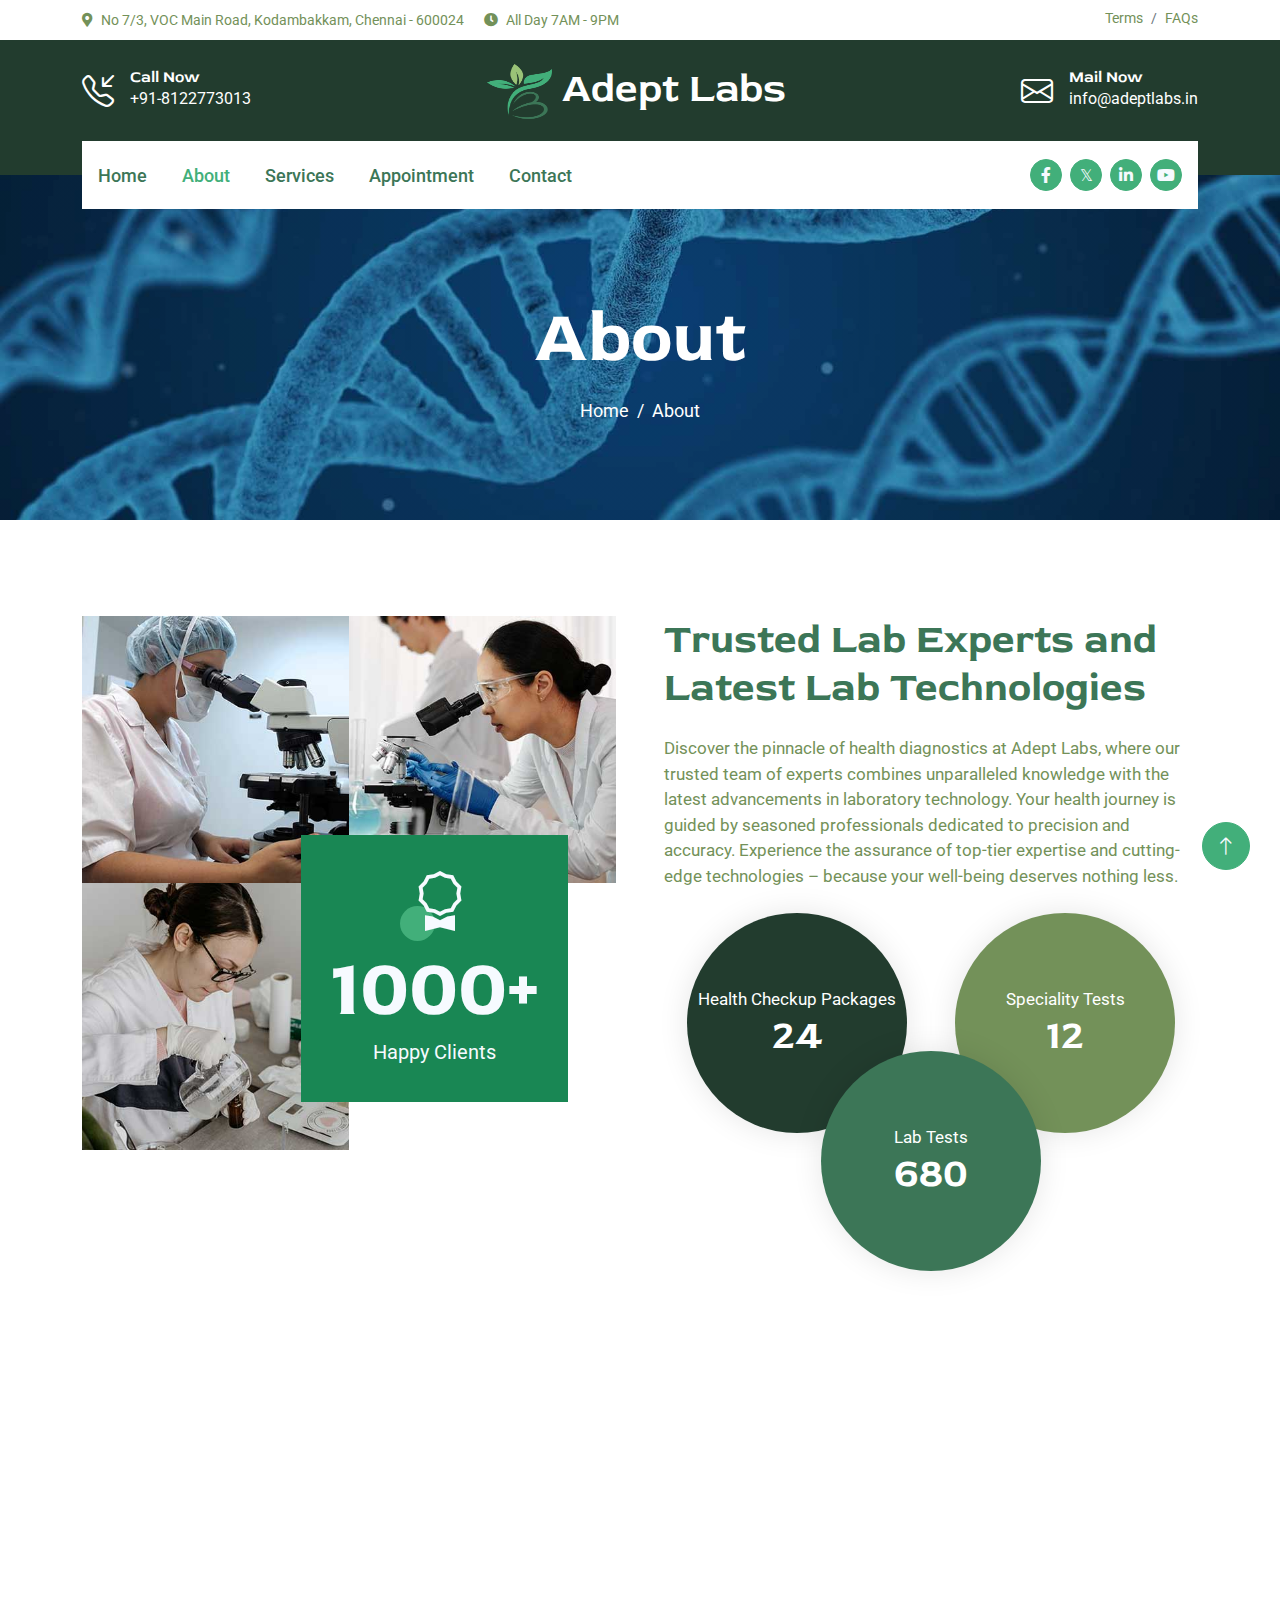
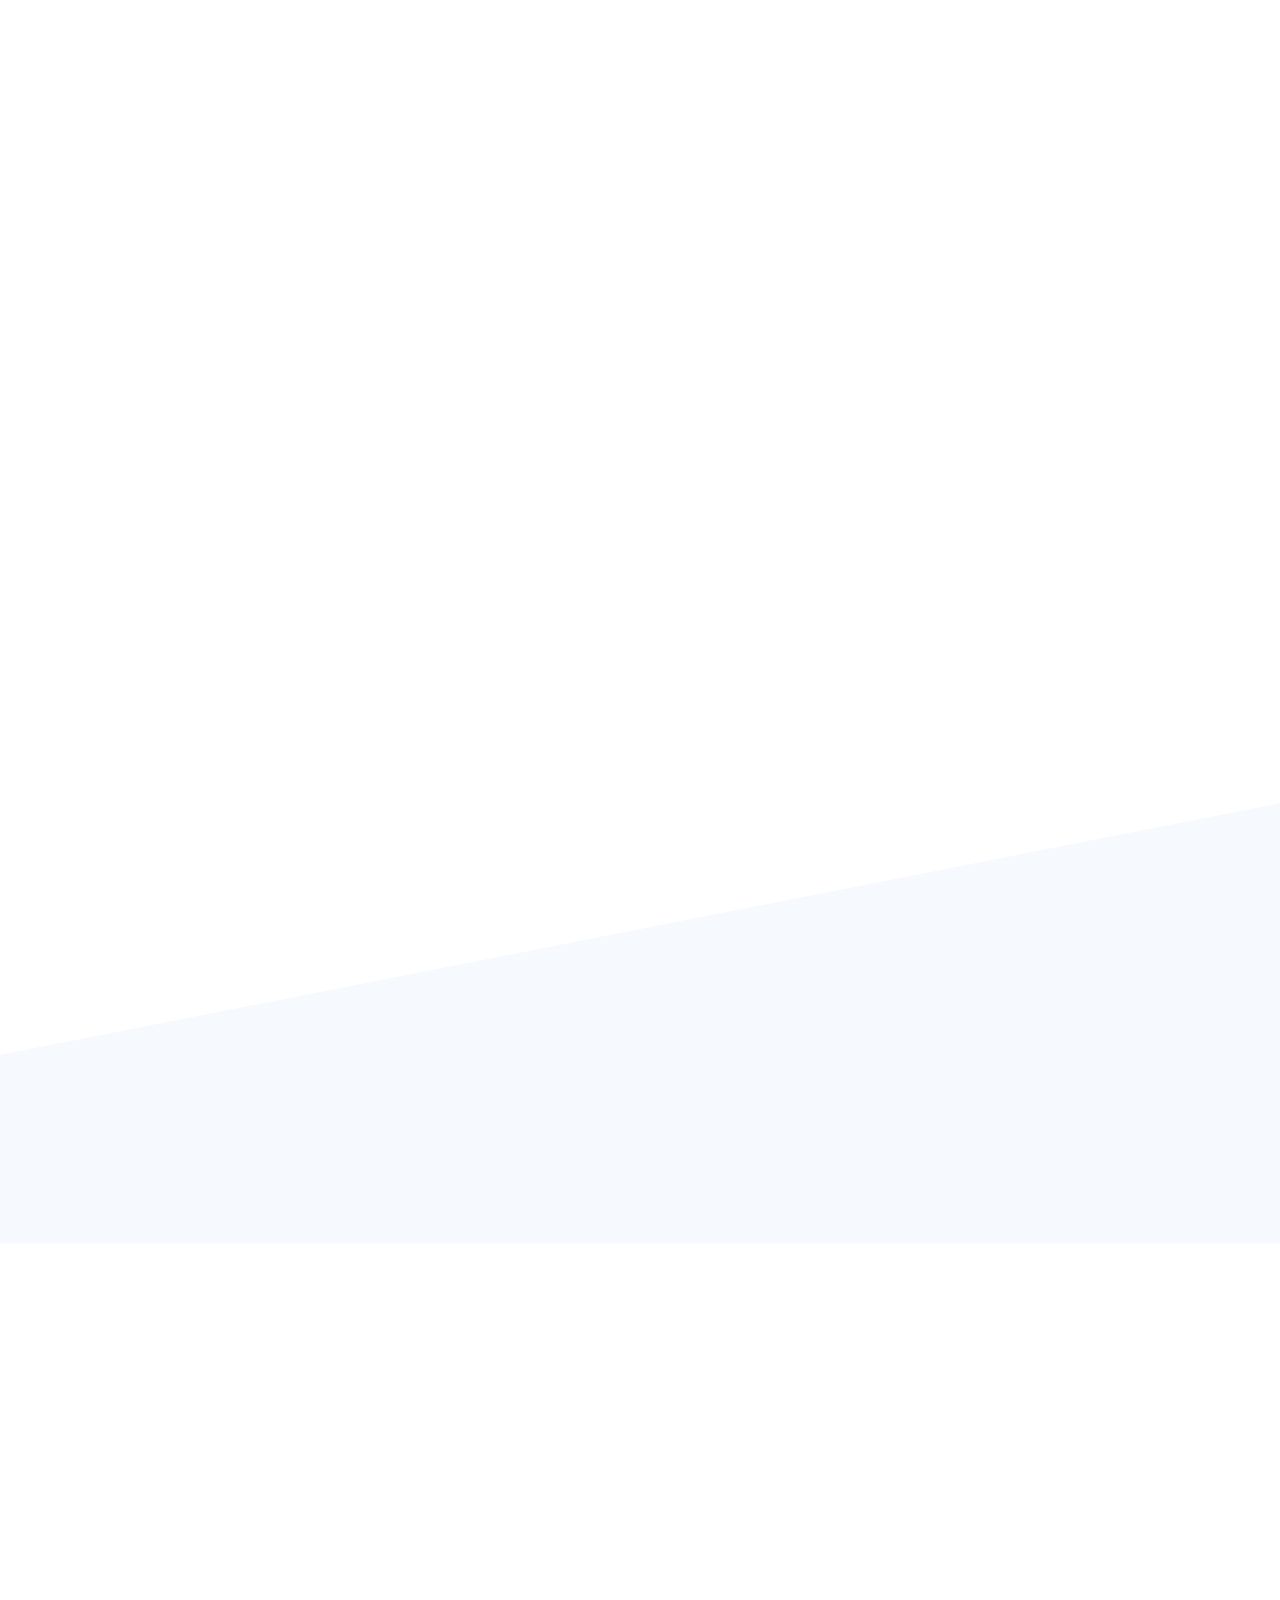
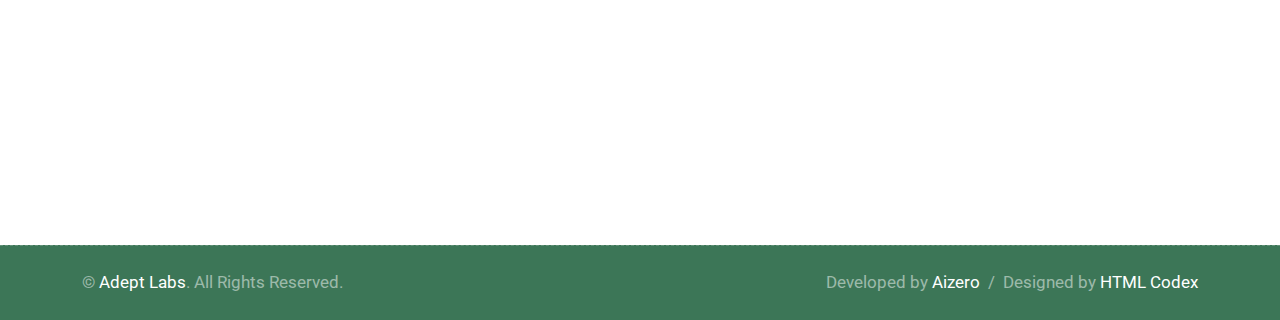
<file: about.html>
<!DOCTYPE html>
<html lang="en">

<head>
    <meta charset="utf-8">
    <title>Adept Labs</title>
    <meta content="width=device-width, initial-scale=1.0" name="viewport">
    <meta content="" name="keywords">
    <meta content="" name="description">

    <!-- Favicon -->
    <link href="img/favicon.png" rel="icon">

    <!-- Google Web Fonts -->
    <link rel="preconnect" href="https://fonts.googleapis.com">
    <link rel="preconnect" href="https://fonts.gstatic.com" crossorigin>
    <link href="https://fonts.googleapis.com/css2?family=Roboto:wght@400;500&family=Red+Rose:wght@600;700&display=swap"
          rel="stylesheet">

    <!-- Icon Font Stylesheet -->
    <link href="https://cdnjs.cloudflare.com/ajax/libs/font-awesome/5.10.0/css/all.min.css" rel="stylesheet">
    <link rel="stylesheet" href="https://cdn.jsdelivr.net/npm/bootstrap-icons@1.10.4/font/bootstrap-icons.css">

    <!-- Libraries Stylesheet -->
    <link href="lib/animate/animate.min.css" rel="stylesheet">
    <link href="lib/owlcarousel/assets/owl.carousel.min.css" rel="stylesheet">

    <!-- Customized Bootstrap Stylesheet -->
    <link href="css/bootstrap.min.css" rel="stylesheet">

    <!-- Template Stylesheet -->
    <link href="css/style.css" rel="stylesheet">

    <!-- Popup Stylesheet -->
    <link href="css/popup.css" rel="stylesheet">
</head>

<body>
    <!-- Spinner Start -->
    <div id="spinner"
         class="show bg-white position-fixed translate-middle w-100 vh-100 top-50 start-50 d-flex align-items-center justify-content-center">
        <div class="spinner-border text-primary" role="status" style="width: 3rem; height: 3rem;"></div>
    </div>
    <!-- Spinner End -->
    <!-- Topbar Start -->
    <div class="container-fluid py-2 d-none d-lg-flex">
        <div class="container">
            <div class="d-flex justify-content-between">
                <div>
                    <small class="me-3"><i class="fa fa-map-marker-alt me-2"></i>No 7/3, VOC Main Road, Kodambakkam, Chennai - 600024</small>
                    <small class="me-3"><i class="fa fa-clock me-2"></i>All Day 7AM - 9PM</small>
                </div>
                <nav class="breadcrumb mb-0">
                    <a class="breadcrumb-item small text-body" href="#" data-bs-toggle="modal" data-bs-target="#popup-box-terms">Terms</a>
                    <a class="breadcrumb-item small text-body" href="#" data-bs-toggle="modal" data-bs-target=" #popup-box-faq">FAQs</a>
                </nav>
            </div>
        </div>
    </div>
    <!-- Topbar End -->
    <!-- Brand Start -->
    <div class="container-fluid bg-primary text-white pt-4 pb-5 d-none d-lg-flex">
        <div class="container pb-2">
            <div class="d-flex align-items-center justify-content-between">
                <div class="d-flex">
                    <i class="bi bi-telephone-inbound fs-2"></i>
                    <div class="ms-3">
                        <h6 class="text-white mb-0">Call Now</h6>
                        <span>+91-8122773013</span>
                    </div>
                </div>
                <!--<a href="index.html" class="h1 text-white mb-0">Adept<span class="text-dark"> Labs</span></a>-->
                <a href="index.html" class="h1 text-white mb-0"><img src="img/icon.png" style="height:55px; width:65px;" /> Adept Labs</a>
                <div class="d-flex">
                    <i class="bi bi-envelope fs-2"></i>
                    <div class="ms-3">
                        <h6 class="text-white mb-0">Mail Now</h6>
                        <span>info@adeptlabs.in</span>
                    </div>
                </div>
            </div>
        </div>
    </div>
    <!-- Brand End -->
    <!-- Navbar Start -->
    <div class="container-fluid sticky-top">
        <div class="container">
            <nav class="navbar navbar-expand-lg navbar-light bg-white py-lg-0 px-lg-3">
                <a href="index.html" class="navbar-brand d-lg-none">
                    <h1 class="text-primary m-0">Adept<span class="text-dark"> Labs</span></h1>
                </a>
                <button type="button" class="navbar-toggler me-0" data-bs-toggle="collapse"
                        data-bs-target="#navbarCollapse">
                    <span class="navbar-toggler-icon"></span>
                </button>
                <div class="collapse navbar-collapse" id="navbarCollapse">
                    <div class="navbar-nav">
                        <a href="index.html" class="nav-item nav-link">Home</a>
                        <a href="about.html" class="nav-item nav-link active">About</a>
                        <a href="service.html" class="nav-item nav-link">Services</a>
                        <a href="appointment.html" class="nav-item nav-link">Appointment</a>
                        <a href="contact.html" class="nav-item nav-link">Contact</a>
                    </div>
                    <div class="ms-auto d-none d-lg-flex">
                        <a class="btn btn-sm-square btn-primary ms-2" href="https://www.facebook.com/profile.php?id=61554939300781"><i class="fab fa-facebook-f"></i></a>
                        <a class="btn btn-sm-square btn-primary ms-2" href="https://twitter.com/AdeptLabsIn"><i class="fab">𝕏</i></a>
                        <a class="btn btn-sm-square btn-primary ms-2" href="https://www.linkedin.com/in/adeptlabs"><i class="fab fa-linkedin-in"></i></a>
                        <a class="btn btn-sm-square btn-primary ms-2" href="https://www.youtube.com/@AdeptLabs"><i class="fab fa-youtube"></i></a>
                    </div>
                </div>
            </nav>
        </div>
    </div>
    <!-- Navbar End -->
    <!-- Page Header Start -->
    <div class="container-fluid page-header py-5 mb-5 wow fadeIn" data-wow-delay="0.1s">
        <div class="container text-center py-5 mt-4">
            <h1 class="display-2 text-white mb-3 animated slideInDown">About</h1>
            <nav aria-label="breadcrumb animated slideInDown">
                <ol class="breadcrumb justify-content-center mb-0">
                    <li class="breadcrumb-item"><a href="#">Home</a></li>
                    <li class="breadcrumb-item" aria-current="page">About</li>
                </ol>
            </nav>
        </div>
    </div>
    <!-- Page Header End -->
    <!-- About Start -->
    <div class="container-fluid py-5">
        <div class="container">
            <div class="row g-5">
                <div class="col-lg-6 wow fadeIn" data-wow-delay="0.1s">
                    <div class="row g-0">
                        <div class="col-6">
                            <img class="img-fluid" src="img/about-1.jpg">
                        </div>
                        <div class="col-6">
                            <img class="img-fluid" src="img/about-2.jpg">
                        </div>
                        <div class="col-6">
                            <img class="img-fluid" src="img/about-3.jpg">
                        </div>
                        <div class="col-6">
                            <div class="bg-success w-100 h-100 mt-n5 ms-n5 d-flex flex-column align-items-center justify-content-center">
                                <div class="icon-box-primary">
                                    <i class="bi bi-award text-light"></i>
                                </div>
                                <h1 class="display-1 text-light mb-0">1000+</h1>
                                <small class="fs-5 text-light">Happy Clients</small>
                            </div>
                        </div>
                    </div>
                </div>
                <div class="col-lg-6 wow fadeIn" data-wow-delay="0.5s">
                    <h1 class="display-6 mb-4">Trusted Lab Experts and Latest Lab Technologies</h1>
                    <p class="mb-4">Discover the pinnacle of health diagnostics at Adept Labs, where our trusted team of experts combines unparalleled knowledge with the latest advancements in laboratory technology. Your health journey is guided by seasoned professionals dedicated to precision and accuracy. Experience the assurance of top-tier expertise and cutting-edge technologies – because your well-being deserves nothing less.</p>
                    <div class="row g-4 g-sm-5 justify-content-center">
                        <div class="col-sm-6">
                            <div class="about-fact btn-square flex-column rounded-circle bg-primary ms-sm-auto">
                                <p class="text-white mb-0">Health Checkup Packages</p>
                                <h1 class="text-white mb-0" data-toggle="counter-up">24</h1>
                            </div>
                        </div>
                        <div class="col-sm-6 text-start">
                            <div class="about-fact btn-square flex-column rounded-circle bg-secondary me-sm-auto">
                                <p class="text-white mb-0">Speciality Tests</p>
                                <h1 class="text-white mb-0" data-toggle="counter-up">12</h1>
                            </div>
                        </div>
                        <div class="col-sm-6">
                            <div class="about-fact mt-n130 btn-square flex-column rounded-circle bg-dark mx-sm-auto">
                                <p class="text-white mb-0">Lab Tests</p>
                                <h1 class="text-white mb-0" data-toggle="counter-up">680</h1>
                            </div>
                        </div>
                    </div>
                </div>
            </div>
        </div>
    </div>
    <!-- About End -->
    <!-- Features Start -->
    <div class="container-fluid feature my-5 wow fadeInUp" data-wow-delay="0.1s">
        <div class="container">
            <div class="row g-0">
                <div class="col-lg-6 pt-lg-5">
                    <div class="bg-white p-5 mt-lg-5">
                        <h1 class="display-6 mb-4 wow fadeIn" data-wow-delay="0.3s">The Best Medical Test & Laboratory Solution</h1>
                        <p class="mb-4 wow fadeIn" data-wow-delay="0.4s">Discover unparalleled excellence at Adept Labs, where cutting-edge technology meets expert precision. Our commitment to being the best means you receive top-tier medical testing and laboratory solutions. From comprehensive diagnostics to personalized care, trust us for a health experience that sets the standard for excellence.</p>
                        <div class="row g-5 pt-2 mb-5">
                            <div class="col-sm-6 wow fadeIn" data-wow-delay="0.3s">
                                <div class="icon-box-primary mb-4">
                                    <i class="bi bi-person-plus text-dark"></i>
                                </div>
                                <h5 class="mb-3">Experienced Technicians</h5>
                                <span>Our team of skilled and experienced technicians brings a wealth of knowledge to your health diagnostics.</span>
                            </div>
                            <div class="col-sm-6 wow fadeIn" data-wow-delay="0.4s">
                                <div class="icon-box-primary mb-4">
                                    <i class="bi bi-check-all text-dark"></i>
                                </div>
                                <h5 class="mb-3">Advanced Microscopy</h5>
                                <span>Our cutting-edge technology opens new dimensions in diagnostics, offering intricate insights at the cellular level.</span>
                            </div>
                        </div>
                        <!--<a class="btn btn-primary py-3 px-5 wow fadeIn" data-wow-delay="0.5s" href="">Explore More</a>-->
                    </div>
                </div>
                <div class="col-lg-6">
                    <div class="row h-100 align-items-end">
                        <div class="col-12 wow fadeIn" data-wow-delay="0.3s">
                            <div class="d-flex align-items-center justify-content-center" style="min-height: 300px;">
                                <button type="button" class="btn-play" data-bs-toggle="modal"
                                        data-src="https://www.youtube.com/embed/3wp_EvMYgRQ" data-bs-target="#videoModal">
                                    <span></span>
                                </button>
                            </div>
                        </div>
                        <div class="col-12">
                            <div class="bg-primary p-5">
                                <div class="experience mb-4 wow fadeIn" data-wow-delay="0.3s">
                                    <div class="d-flex justify-content-between mb-2">
                                        <span class="text-white">Sample Preparation</span>
                                        <span class="text-white">90%</span>
                                    </div>
                                    <div class="progress">
                                        <div class="progress-bar bg-dark" role="progressbar" aria-valuenow="90" aria-valuemin="0" aria-valuemax="100"></div>
                                    </div>
                                </div>
                                <div class="experience mb-4 wow fadeIn" data-wow-delay="0.4s">
                                    <div class="d-flex justify-content-between mb-2">
                                        <span class="text-white">Result Accuracy</span>
                                        <span class="text-white">95%</span>
                                    </div>
                                    <div class="progress">
                                        <div class="progress-bar bg-dark" role="progressbar" aria-valuenow="95" aria-valuemin="0" aria-valuemax="100"></div>
                                    </div>
                                </div>
                                <div class="experience mb-0 wow fadeIn" data-wow-delay="0.5s">
                                    <div class="d-flex justify-content-between mb-2">
                                        <span class="text-white">Lab Equipments</span>
                                        <span class="text-white">90%</span>
                                    </div>
                                    <div class="progress">
                                        <div class="progress-bar bg-dark" role="progressbar" aria-valuenow="90" aria-valuemin="0" aria-valuemax="100"></div>
                                    </div>
                                </div>
                            </div>
                        </div>
                    </div>
                </div>
            </div>
        </div>
    </div>
    <!-- Features End -->
    <!-- Video Modal Start -->
    <div class="modal modal-video fade" id="videoModal" tabindex="-1" aria-labelledby="exampleModalLabel"
         aria-hidden="true">
        <div class="modal-dialog">
            <div class="modal-content rounded-0">
                <div class="modal-header">
                    <h3 class="modal-title" id="exampleModalLabel">Importance of the Essential Diagnostics List</h3>
                    <button type="button" class="btn-close" data-bs-dismiss="modal" aria-label="Close"></button>
                </div>
                <div class="modal-body">
                    <!-- 16:9 aspect ratio -->
                    <div class="ratio ratio-16x9">
                        <iframe class="embed-responsive-item" src="" id="video" allowfullscreen
                                allowscriptaccess="always" allow="autoplay"></iframe>
                    </div>
                </div>
            </div>
        </div>
    </div>
    <!-- Video Modal End -->
    <!-- Team Start -->
    <div class="container-fluid container-team py-5">
        <div class="container pb-5">
            <div class="row g-5 align-items-center mb-5">
                <div class="col-md-6 wow fadeIn" data-wow-delay="0.3s">
                    <img class="img-fluid w-75" src="img/logo.png" alt="">
                </div>
                <div class="col-md-6 wow fadeIn" data-wow-delay="0.5s">
                    <h3 class="mb-3">The Ultimate in Medical Testing & Lab Solutions</h3>
                    <p class="mb-4">Adept Labs, established in April 2023, is a trailblazing force in health diagnostics, dedicated to precision and well-being. Our expert team, comprising skilled technicians and doctors, delivers unparalleled accuracy using cutting-edge technologies. Beyond results, we provide personalized care and prioritize the confidentiality of health data.</p>
                    <p class="mb-4">Engaging locally and impacting globally, Adept Labs is committed to community wellness. From routine screenings to specialized tests, we serve as your trusted partner in health. Founded on the principles of innovation and compassion, we strive to unravel health mysteries and empower individuals on their journey to optimal well-being. Welcome to Adept Labs, where precision meets compassion, shaping the future of diagnostics.</p>
                    <!--<p class="mb-4">Lorem ipsum dolor sit amet, consectetur adipiscing elit. Curabitur tellus augue, iaculis id elit eget, ultrices pulvinar tortor. Quisque vel lorem porttitor, malesuada arcu quis, fringilla risus. Pellentesque eu consequat augue.</p>-->
                </div>
            </div>
        </div>
    </div>
    <!-- Team End -->
    <!-- Footer Start -->
    <div class="container-fluid footer position-relative bg-dark text-white-50 py-5 wow fadeIn" data-wow-delay="0.1s">
        <div class="container">
            <div class="row g-5 py-5">
                <div class="col-lg-6 pe-lg-5">
                    <a href="index.html" class="navbar-brand">
                        <h1 class="h1 text-light mb-0"><img src="img/icon.png" style="height:55px; width:65px;" /> Adept Labs</h1>
                    </a>
                    <p class="fs-5 mb-sm-4">A medical diagnostics service center providing an extensive array of services, including laboratory tests, X-rays, ECGs, ultrasound scans, and comprehensive master health check-up packages.</p>
                    <p><i class="fa fa-map-marker-alt me-2"></i>No 7/3, VOC Main Road, Kodambakkam, Chennai - 600024</p>
                    <p><i class="fa fa-phone-alt me-2"></i>+91-8122773013</p>
                    <p><i class="fa fa-envelope me-2"></i>info@adeptlabs.in</p>
                    <div class="d-flex mt-4">
                        <a class="btn btn-lg-square btn-primary ms-2" href="https://www.facebook.com/profile.php?id=61554939300781"><i class="fab fa-facebook-f"></i></a>
                        <a class="btn btn-lg-square btn-primary ms-2" href="https://twitter.com/AdeptLabsIn"><i class="fab">𝕏</i></a>
                        <a class="btn btn-lg-square btn-primary ms-2" href="https://www.linkedin.com/in/adeptlabs"><i class="fab fa-linkedin-in"></i></a>
                        <a class="btn btn-lg-square btn-primary ms-2" href="https://www.youtube.com/@AdeptLabs"><i class="fab fa-youtube"></i></a>
                    </div>
                </div>
                <div class="col-lg-6 ps-lg-5">
                    <div class="row g-5">
                        <div class="col-sm-6">
                            <h4 class="text-light mb-4">Quick Links</h4>
                            <a class="btn btn-link" href="about.html">About Us</a>
                            <a class="btn btn-link" href="contact.html">Contact Us</a>
                            <a class="btn btn-link" href="service.html">Our Services</a>
                            <a class="btn btn-link" href="#" data-bs-toggle="modal" data-bs-target="#popup-box-terms">Terms & Condition</a>
                        </div>
                        <div class="col-sm-12">
                            <h4 class="text-light mb-4">Newsletter</h4>
                            <div class="w-100">
                                <div class="input-group">
                                    <input type="text" class="form-control border-0 py-3 px-4" style="background: rgba(255, 255, 255, .1);" placeholder="Your Email Address"><button class="btn btn-primary px-4">Sign Up</button>
                                </div>
                            </div>
                        </div>
                    </div>
                </div>
            </div>
        </div>
    </div>
    <!-- Footer End -->
    <!-- Copyright Start -->
    <div class="container-fluid copyright bg-dark text-white-50 py-4">
        <div class="container">
            <div class="row">
                <div class="col-md-6 text-center text-md-start">
                    <p class="mb-0">&copy; <a href="#">Adept Labs</a>. All Rights Reserved.</p>
                </div>
                <div class="col-md-6 text-center text-md-end">
                    <!--/*** This template is free as long as you keep the footer author’s credit link/attribution link/backlink. If you'd like to use the template without the footer author’s credit link/attribution link/backlink, you can purchase the Credit Removal License from "https://htmlcodex.com/credit-removal". Thank you for your support. ***/-->
                    <p class="mb-0">Developed by <a href="https://www.aizero.io">Aizero</a>&nbsp;&nbsp;/&nbsp;&nbsp;Designed by <a href="https://htmlcodex.com">HTML Codex</a></p>
                </div>
            </div>
        </div>
    </div>
    <!-- Copyright End -->
    <!-- Back to Top -->
    <a href="#" class="btn btn-lg btn-primary btn-lg-square rounded-circle back-to-top"><i class="bi bi-arrow-up"></i></a>

    <!-- Terms Start -->
    <div class="modal modal-video fade" id="popup-box-terms" tabindex="-1" aria-labelledby="exampleModalLabel" aria-hidden="true">
        <div class="modal-dialog">
            <div class="modal-content rounded-0">
                <div class="modal-header">
                    <h3 class="modal-title" id="exampleModalLabel">Terms and Conditions</h3>
                    <button type="button" class="btn-close" data-bs-dismiss="modal" aria-label="Close"></button>
                </div>
                <div class="modal-body" style="padding:5px;">
                    <!-- 16:9 aspect ratio -->
                    <div class="ratio ratio-16x9">
                        <div class="content">
                            <p>
                                <strong>1. Acceptance of Terms</strong>
                                <br />By accessing or using our services at Adept Labs, you agree to comply with and be bound by these terms and conditions. If you do not agree with any part of these terms, please do not use our services.
                            </p>

                            <p>
                                <strong>2. Service Description</strong>
                                <br />Adept Labs provides medical diagnostic services, including laboratory tests, imaging, and health check-up packages. All services are subject to availability, and we reserve the right to modify, suspend, or discontinue any part of our services without notice.
                            </p>

                            <p>
                                <strong>3. User Responsibilities</strong>
                                <br />Users of Adept Labs are responsible for providing accurate and up-to-date information during the registration and testing process. It is the user's responsibility to maintain the confidentiality of login details and ensure the security of their account.
                            </p>

                            <p>
                                <strong>4. Testing and Reporting</strong>
                                <br />While Adept Labs strives to provide accurate and reliable results, it is essential to understand that medical testing is subject to inherent uncertainties. Results may vary, and no guarantees are made regarding the accuracy or completeness of the information provided.
                            </p>

                            <p>
                                <strong>5. Privacy and Confidentiality</strong>
                                <br />We prioritize the privacy and confidentiality of user information. Please refer to our Privacy Policy for details on how we collect, use, and protect your personal information.
                            </p>

                            <p>
                                <strong>6. Payment and Refunds</strong>
                                <br />Payment for our services must be made in accordance with the pricing and payment terms outlined on our platform. Refund policies are specified for each service and are subject to the conditions stated therein.
                            </p>

                            <p>
                                <strong>7. Changes to Terms and Services</strong>
                                <br />Adept Labs reserves the right to update or modify these terms and conditions at any time without prior notice. Users are encouraged to review the terms periodically for any changes. Continued use of our services constitutes acceptance of the updated terms.
                            </p>

                            <p>
                                <strong>8. Termination of Services</strong>
                                <br />We reserve the right to terminate or suspend access to our services, without notice, for any user who violates these terms or engages in activities that may compromise the security or integrity of our platform.
                            </p>

                            <p>
                                <strong>9. Governing Law</strong>
                                <br />These terms and conditions are governed by and construed in accordance with the laws of Chennai, and any disputes relating to these terms will be subject to the exclusive jurisdiction of the courts in that jurisdiction.
                            </p>

                            <p>Thank you for choosing Adept Labs. If you have any questions or concerns about these terms and conditions, please contact us at info@adeptlabs.in</p>
                        </div>
                    </div>
                </div>
            </div>
        </div>
    </div>
    <!-- Terms End -->
    <!-- FAQ Start -->
    <div class="modal modal-video fade" id="popup-box-faq" tabindex="-1" aria-labelledby="exampleModalLabel" aria-hidden="true">
        <div class="modal-dialog">
            <div class="modal-content rounded-0">
                <div class="modal-header">
                    <h3 class="modal-title" id="exampleModalLabel">Frequently Asked Questions</h3>
                    <button type="button" class="btn-close" data-bs-dismiss="modal" aria-label="Close"></button>
                </div>
                <div class="modal-body" style="padding:5px;">
                    <!-- 16:9 aspect ratio -->
                    <div class="ratio ratio-16x9">
                        <div class="content">
                            <p>
                                <strong>1. What services does Adept Labs offer?</strong>
                                <br />Adept Labs offers a wide range of diagnostic services, including laboratory tests, imaging, health check-up packages, pathology testing, microbiology tests, biochemistry tests, and more.
                            </p>

                            <p>
                                <strong>2. How do I schedule a test with Adept Labs?</strong>
                                <br />You can easily schedule a test by visiting our website or contacting our customer service. Select your desired test, choose a convenient time slot, and follow the instructions for payment and confirmation.
                            </p>

                            <p>
                                <strong>3. How long does it take to get the test results?</strong>
                                <br />The turnaround time for test results varies depending on the type of test. Many routine tests are processed within 24-48 hours, while more specialized tests may take longer. We strive to provide timely and accurate results.
                            </p>

                            <p>
                                <strong>4. Is my personal information kept confidential?</strong>
                                <br />Yes, Adept Labs takes the privacy and confidentiality of your personal information seriously. We adhere to strict data protection measures to ensure the security of your health data.
                            </p>

                            <p>
                                <strong>5. How do you ensure the accuracy of test results?</strong>
                                <br />We maintain a high standard of accuracy through state-of-the-art technology, experienced professionals, and rigorous quality control processes. Our team of skilled technicians and expert doctors ensures precise and reliable results.
                            </p>

                            <p>
                                <strong>6.  What payment methods are accepted?</strong>
                                <br />Adept Labs accepts various payment methods, including credit cards, debit cards, and online payment gateways. Details about accepted payment methods are available on our website during the test scheduling process.
                            </p>

                            <p>
                                <strong>7. Are there any preparation instructions for specific tests?</strong>
                                <br />Yes, some tests may require specific preparations, such as fasting or avoiding certain medications. Detailed instructions are provided during the scheduling process and can be found on our website. Follow these instructions carefully to ensure accurate results.
                            </p>

                            <p>
                                <strong>8. Can I request a refund if I need to cancel a test?</strong>
                                <br />Refund policies vary depending on the type of test and the circumstances of the cancellation. Please refer to our refund policy or contact our customer service for specific information regarding refunds.
                            </p>

                            <p>
                                <strong>9. How can I contact Adept Labs for further assistance?</strong>
                                <br />For any additional assistance, you can reach out to our customer service through the contact information provided on our website. Our dedicated team is ready to help with any queries or concerns you may have.
                            </p>
                        </div>
                    </div>
                </div>
            </div>
        </div>
    </div>
    <!-- FAQ End -->
    <!-- JavaScript Libraries -->
    <script src="https://ajax.googleapis.com/ajax/libs/jquery/3.6.1/jquery.min.js"></script>
    <script src="https://cdn.jsdelivr.net/npm/bootstrap@5.0.0/dist/js/bootstrap.bundle.min.js"></script>
    <script src="lib/wow/wow.min.js"></script>
    <script src="lib/easing/easing.min.js"></script>
    <script src="lib/waypoints/waypoints.min.js"></script>
    <script src="lib/counterup/counterup.min.js"></script>
    <script src="lib/owlcarousel/owl.carousel.min.js"></script>

    <!-- Template Javascript -->
    <script src="js/main.js"></script>
</body>

</html>
</file>
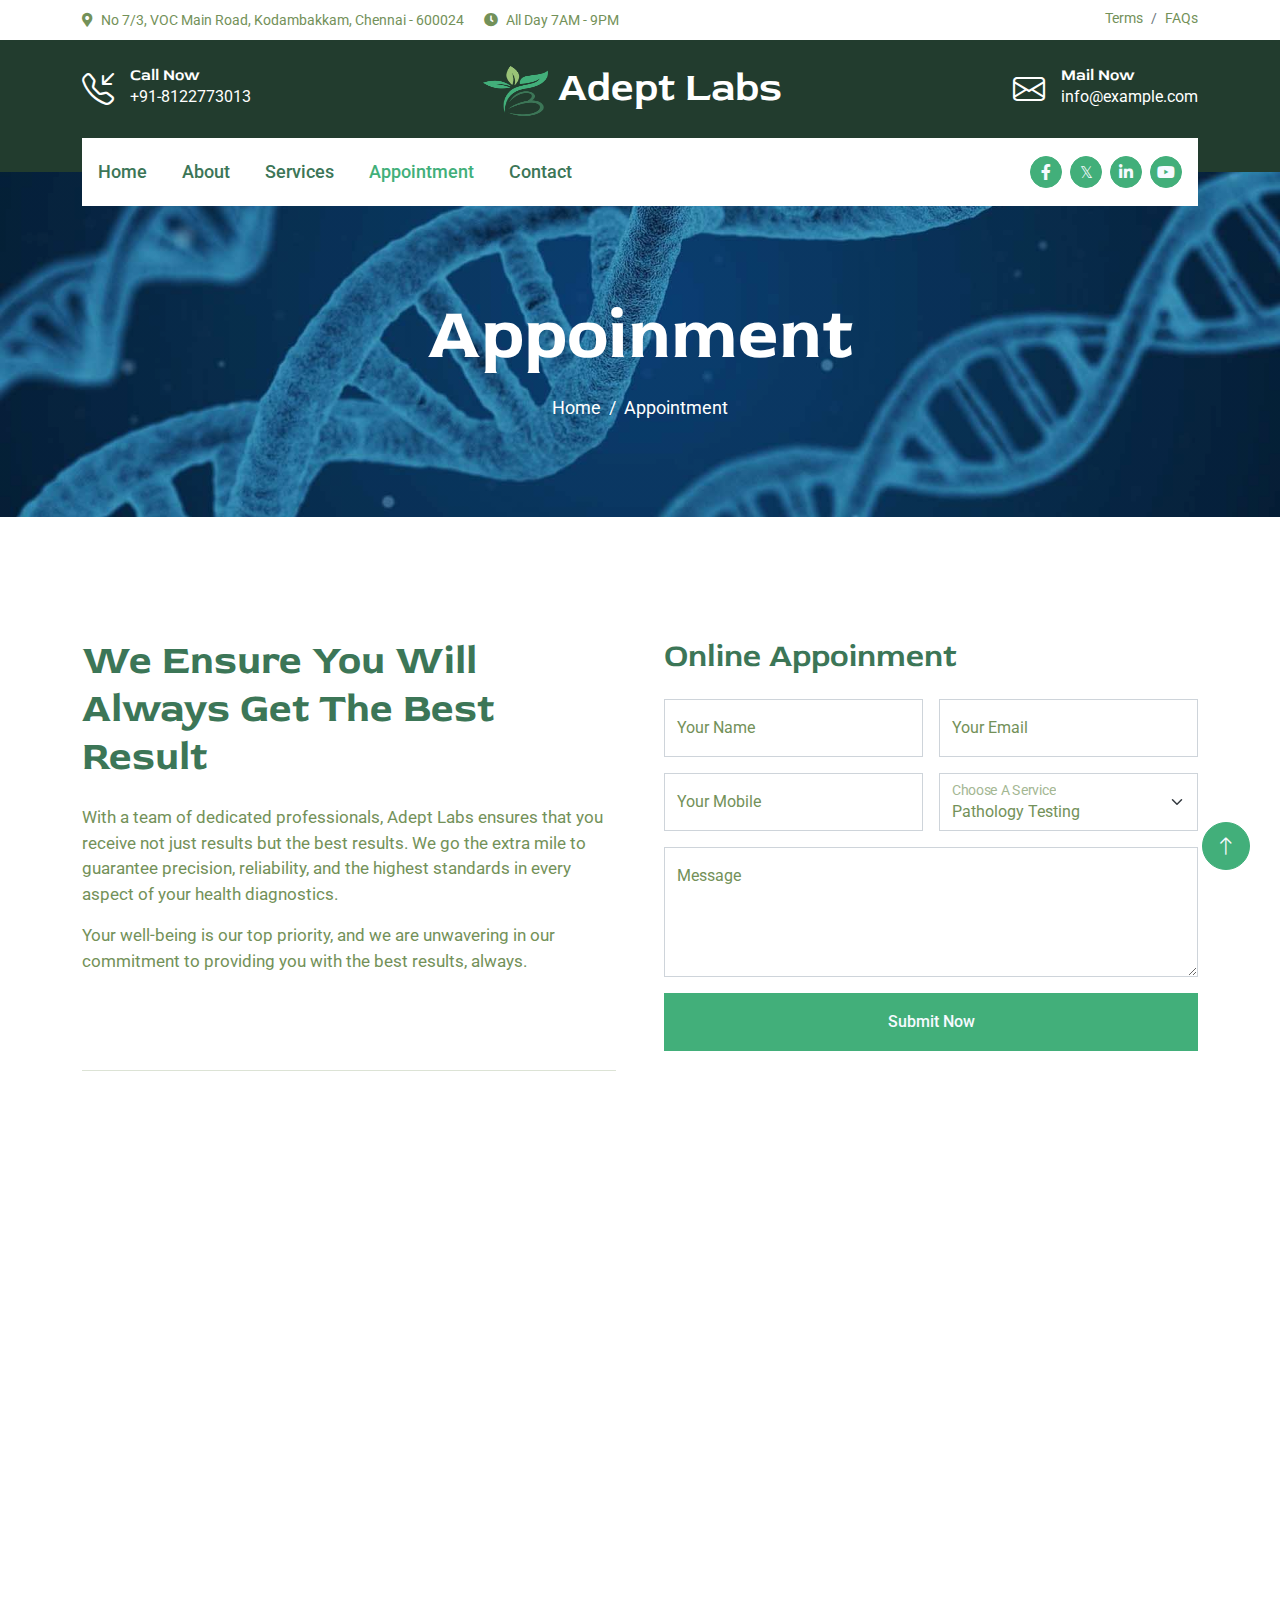
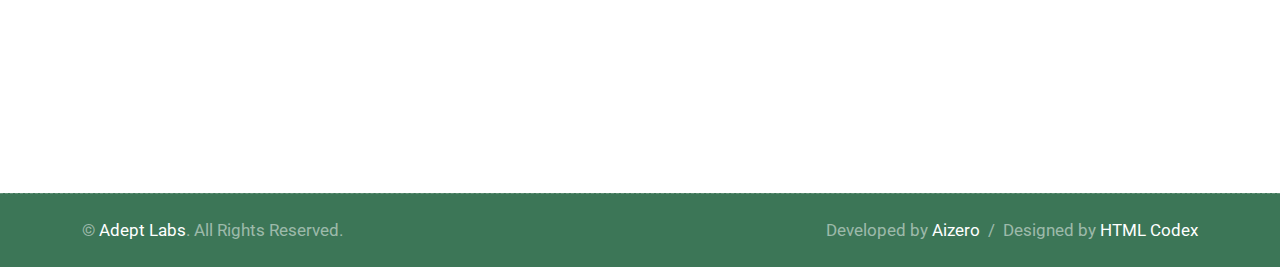
<file: appointment.html>
<!DOCTYPE html>
<html lang="en">

<head>
    <meta charset="utf-8">
    <title>Adept Labs</title>
    <meta content="width=device-width, initial-scale=1.0" name="viewport">
    <meta content="" name="keywords">
    <meta content="" name="description">

    <!-- Favicon -->
    <link href="img/favicon.png" rel="icon">

    <!-- Google Web Fonts -->
    <link rel="preconnect" href="https://fonts.googleapis.com">
    <link rel="preconnect" href="https://fonts.gstatic.com" crossorigin>
    <link href="https://fonts.googleapis.com/css2?family=Roboto:wght@400;500&family=Red+Rose:wght@600;700&display=swap"
          rel="stylesheet">

    <!-- Icon Font Stylesheet -->
    <link href="https://cdnjs.cloudflare.com/ajax/libs/font-awesome/5.10.0/css/all.min.css" rel="stylesheet">
    <link rel="stylesheet" href="https://cdn.jsdelivr.net/npm/bootstrap-icons@1.10.4/font/bootstrap-icons.css">

    <!-- Libraries Stylesheet -->
    <link href="lib/animate/animate.min.css" rel="stylesheet">
    <link href="lib/owlcarousel/assets/owl.carousel.min.css" rel="stylesheet">

    <!-- Customized Bootstrap Stylesheet -->
    <link href="css/bootstrap.min.css" rel="stylesheet">

    <!-- Template Stylesheet -->
    <link href="css/style.css" rel="stylesheet">

    <!-- Popup Stylesheet -->
    <link href="css/popup.css" rel="stylesheet">
</head>

<body>
    <!-- Spinner Start -->
    <div id="spinner"
         class="show bg-white position-fixed translate-middle w-100 vh-100 top-50 start-50 d-flex align-items-center justify-content-center">
        <div class="spinner-border text-primary" role="status" style="width: 3rem; height: 3rem;"></div>
    </div>
    <!-- Spinner End -->
    <!-- Topbar Start -->
    <div class="container-fluid py-2 d-none d-lg-flex">
        <div class="container">
            <div class="d-flex justify-content-between">
                <div>
                    <small class="me-3"><i class="fa fa-map-marker-alt me-2"></i>No 7/3, VOC Main Road, Kodambakkam, Chennai - 600024</small>
                    <small class="me-3"><i class="fa fa-clock me-2"></i>All Day 7AM - 9PM</small>
                </div>
                <nav class="breadcrumb mb-0">
                    <a class="breadcrumb-item small text-body" href="#" data-bs-toggle="modal" data-bs-target="#popup-box-terms">Terms</a>
                    <a class="breadcrumb-item small text-body" href="#" data-bs-toggle="modal" data-bs-target=" #popup-box-faq">FAQs</a>
                </nav>
            </div>
        </div>
    </div>
    <!-- Topbar End -->
    <!-- Brand Start -->
    <div class="container-fluid bg-primary text-white pt-4 pb-5 d-none d-lg-flex">
        <div class="container pb-2">
            <div class="d-flex align-items-center justify-content-between">
                <div class="d-flex">
                    <i class="bi bi-telephone-inbound fs-2"></i>
                    <div class="ms-3">
                        <h6 class="text-white mb-0">Call Now</h6>
                        <span>+91-8122773013</span>
                    </div>
                </div>
                <!--<a href="index.html" class="h1 text-white mb-0">Adept<span class="text-dark"> Labs</span></a>-->
                <a href="index.html" class="h1 text-white mb-0"><img src="img/icon.png" style="height:50px; width:65px;" /> Adept Labs</a>
                <div class="d-flex">
                    <i class="bi bi-envelope fs-2"></i>
                    <div class="ms-3">
                        <h6 class="text-white mb-0">Mail Now</h6>
                        <span>info@example.com</span>
                    </div>
                </div>
            </div>
        </div>
    </div>
    <!-- Brand End -->
    <!-- Navbar Start -->
    <div class="container-fluid sticky-top">
        <div class="container">
            <nav class="navbar navbar-expand-lg navbar-light bg-white py-lg-0 px-lg-3">
                <a href="index.html" class="navbar-brand d-lg-none">
                    <h1 class="text-primary m-0">Adept<span class="text-dark"> Labs</span></h1>
                </a>
                <button type="button" class="navbar-toggler me-0" data-bs-toggle="collapse"
                        data-bs-target="#navbarCollapse">
                    <span class="navbar-toggler-icon"></span>
                </button>
                <div class="collapse navbar-collapse" id="navbarCollapse">
                    <div class="navbar-nav">
                        <a href="index.html" class="nav-item nav-link">Home</a>
                        <a href="about.html" class="nav-item nav-link">About</a>
                        <a href="service.html" class="nav-item nav-link">Services</a>
                        <a href="appointment.html" class="nav-item nav-link active">Appointment</a>
                        <a href="contact.html" class="nav-item nav-link">Contact</a>
                    </div>
                    <div class="ms-auto d-none d-lg-flex">
                        <a class="btn btn-sm-square btn-primary ms-2" href="https://www.facebook.com/profile.php?id=61554939300781"><i class="fab fa-facebook-f"></i></a>
                        <a class="btn btn-sm-square btn-primary ms-2" href="https://twitter.com/AdeptLabsIn"><i class="fab">𝕏</i></a>
                        <a class="btn btn-sm-square btn-primary ms-2" href="https://www.linkedin.com/in/adeptlabs"><i class="fab fa-linkedin-in"></i></a>
                        <a class="btn btn-sm-square btn-primary ms-2" href="https://www.youtube.com/@AdeptLabs"><i class="fab fa-youtube"></i></a>
                    </div>
                </div>
            </nav>
        </div>
    </div>
    <!-- Navbar End -->
    <!-- Page Header Start -->
    <div class="container-fluid page-header py-5 mb-5 wow fadeIn" data-wow-delay="0.1s">
        <div class="container text-center py-5 mt-4">
            <h1 class="display-2 text-white mb-3 animated slideInDown">Appoinment</h1>
            <nav aria-label="breadcrumb animated slideInDown">
                <ol class="breadcrumb justify-content-center mb-0">
                    <li class="breadcrumb-item"><a href="#">Home</a></li>
                    <li class="breadcrumb-item" aria-current="page">Appointment</li>
                </ol>
            </nav>
        </div>
    </div>
    <!-- Page Header End -->
    <!-- Appoinment Start -->
    <section id="booknow">
        <br>
        <div class="container-fluid py-5" id="appointment">
            <div class="container">
                <div class="row g-5">
                    <div class="col-lg-6 wow fadeInUp" data-wow-delay="0.1s">
                        <h1 class="display-6 mb-4">We Ensure You Will Always Get The Best Result</h1>
                        <p>With a team of dedicated professionals, Adept Labs ensures that you receive not just results but the best results. We go the extra mile to guarantee precision, reliability, and the highest standards in every aspect of your health diagnostics.</p>
                        <p class="mb-4">Your well-being is our top priority, and we are unwavering in our commitment to providing you with the best results, always.</p>
                        <div class="d-flex align-items-start wow fadeIn" data-wow-delay="0.3s">
                            <div class="icon-box-primary">
                                <i class="bi bi-geo-alt text-dark fs-1"></i>
                            </div>
                            <div class="ms-3">
                                <h5>Office Address</h5>
                                <span>No 7/3, VOC Main Road, Kodambakkam, Chennai - 600024</span>
                            </div>
                        </div>
                        <hr>
                        <div class="d-flex align-items-start wow fadeIn" data-wow-delay="0.4s">
                            <div class="icon-box-primary">
                                <i class="bi bi-clock text-dark fs-1"></i>
                            </div>
                            <div class="ms-3">
                                <h5>Office Time</h5>
                                <span>All Day 7AM - 9PM</span>
                            </div>
                        </div>
                    </div>
                    <div class="col-lg-6 wow fadeInUp" data-wow-delay="0.5s">
                        <h2 class="mb-4">Online Appoinment</h2>
                        <form id="gform" method="POST" action="https://script.google.com/macros/s/AKfycbxWBZP4I9fllAK9IAC2xz5D9hTvW4pWRrsXzqdm_2YekIRf-p_C5Vz210h5uffafnC-/exec">
                            <div class="row g-3">
                                <div class="col-sm-6">
                                    <div class="form-floating">
                                        <input type="text" class="form-control" id="name" name="name" placeholder="Your Name">
                                        <label for="name">Your Name</label>
                                    </div>
                                </div>
                                <div class="col-sm-6">
                                    <div class="form-floating">
                                        <input type="email" class="form-control" id="mail" name="email" placeholder="Your Email">
                                        <label for="mail">Your Email</label>
                                    </div>
                                </div>
                                <div class="col-sm-6">
                                    <div class="form-floating">
                                        <input type="text" class="form-control" id="mobile" name="mobile" placeholder="Your Mobile">
                                        <label for="mobile">Your Mobile</label>
                                    </div>
                                </div>
                                <div class="col-sm-6">
                                    <div class="form-floating">
                                        <select class="form-select" id="service" name="service">
                                            <option selected>Pathology Testing</option>
                                            <option value="">Microbiology Tests</option>
                                            <option value="">Biochemistry Tests</option>
                                            <option value="">Histopatology Tests</option>
                                        </select>
                                        <label for="service">Choose A Service</label>
                                    </div>
                                </div>
                                <div class="col-12">
                                    <div class="form-floating">
                                        <textarea class="form-control" placeholder="Leave a message here" id="message" name="message"
                                                  style="height: 130px"></textarea>
                                        <label for="message">Message</label>
                                    </div>
                                </div>
                                <div class="col-12 text-center">
                                    <button class="btn btn-primary w-100 py-3" type="submit">Submit Now</button>
                                </div>
                            </div>
                        </form>
                        <div id="thankyou_message" style="display:none;">
                            <h5>Appointment request has been submitted! We will get back to you soon!</h5>
                        </div>
                    </div>
                </div>
            </div>
        </div>
    </section>
    <!-- Appoinment Start -->
    <!-- Footer Start -->
    <div class="container-fluid footer position-relative bg-dark text-white-50 py-5 wow fadeIn" data-wow-delay="0.1s">
        <div class="container">
            <div class="row g-5 py-5">
                <div class="col-lg-6 pe-lg-5">
                    <a href="index.html" class="navbar-brand">
                        <h1 class="h1 text-light mb-0"><img src="img/icon.png" style="height:55px; width:65px;" /> Adept Labs</h1>
                    </a>
                    <p class="fs-5 mb-sm-4">A medical diagnostics service center providing an extensive array of services, including laboratory tests, X-rays, ECGs, ultrasound scans, and comprehensive master health check-up packages.</p>
                    <p><i class="fa fa-map-marker-alt me-2"></i>No 7/3, VOC Main Road, Kodambakkam, Chennai - 600024</p>
                    <p><i class="fa fa-phone-alt me-2"></i>+91-8122773013</p>
                    <p><i class="fa fa-envelope me-2"></i>info@adeptlabs.in</p>
                    <div class="d-flex mt-4">
                        <a class="btn btn-lg-square btn-primary ms-2" href="https://www.facebook.com/profile.php?id=61554939300781"><i class="fab fa-facebook-f"></i></a>
                        <a class="btn btn-lg-square btn-primary ms-2" href="https://twitter.com/AdeptLabsIn"><i class="fab">𝕏</i></a>
                        <a class="btn btn-lg-square btn-primary ms-2" href="https://www.linkedin.com/in/adeptlabs"><i class="fab fa-linkedin-in"></i></a>
                        <a class="btn btn-lg-square btn-primary ms-2" href="https://www.youtube.com/@AdeptLabs"><i class="fab fa-youtube"></i></a>
                    </div>
                </div>
                <div class="col-lg-6 ps-lg-5">
                    <div class="row g-5">
                        <div class="col-sm-6">
                            <h4 class="text-light mb-4">Quick Links</h4>
                            <a class="btn btn-link" href="about.html">About Us</a>
                            <a class="btn btn-link" href="contact.html">Contact Us</a>
                            <a class="btn btn-link" href="service.html">Our Services</a>
                            <a class="btn btn-link" href="#" data-bs-toggle="modal" data-bs-target="#popup-box-terms">Terms & Condition</a>
                        </div>
                        <div class="col-sm-12">
                            <h4 class="text-light mb-4">Newsletter</h4>
                            <div class="w-100">
                                <div class="input-group">
                                    <input type="text" class="form-control border-0 py-3 px-4" style="background: rgba(255, 255, 255, .1);" placeholder="Your Email Address"><button class="btn btn-primary px-4">Sign Up</button>
                                </div>
                            </div>
                        </div>
                    </div>
                </div>
            </div>
        </div>
    </div>
    <!-- Footer End -->
    <!-- Copyright Start -->
    <div class="container-fluid copyright bg-dark text-white-50 py-4">
        <div class="container">
            <div class="row">
                <div class="col-md-6 text-center text-md-start">
                    <p class="mb-0">&copy; <a href="#">Adept Labs</a>. All Rights Reserved.</p>
                </div>
                <div class="col-md-6 text-center text-md-end">
                    <!--/*** This template is free as long as you keep the footer author’s credit link/attribution link/backlink. If you'd like to use the template without the footer author’s credit link/attribution link/backlink, you can purchase the Credit Removal License from "https://htmlcodex.com/credit-removal". Thank you for your support. ***/-->
                    <p class="mb-0">Developed by <a href="https://www.aizero.io">Aizero</a>&nbsp;&nbsp;/&nbsp;&nbsp;Designed by <a href="https://htmlcodex.com">HTML Codex</a></p>
                </div>
            </div>
        </div>
    </div>
    <!-- Copyright End -->
    <!-- Back to Top -->
    <a href="#" class="btn btn-lg btn-primary btn-lg-square rounded-circle back-to-top"><i class="bi bi-arrow-up"></i></a>

    <!-- Terms Start -->
    <div class="modal modal-video fade" id="popup-box-terms" tabindex="-1" aria-labelledby="exampleModalLabel" aria-hidden="true">
        <div class="modal-dialog">
            <div class="modal-content rounded-0">
                <div class="modal-header">
                    <h3 class="modal-title" id="exampleModalLabel">Terms and Conditions</h3>
                    <button type="button" class="btn-close" data-bs-dismiss="modal" aria-label="Close"></button>
                </div>
                <div class="modal-body" style="padding:5px;">
                    <!-- 16:9 aspect ratio -->
                    <div class="ratio ratio-16x9">
                        <div class="content">
                            <p>
                                <strong>1. Acceptance of Terms</strong>
                                <br />By accessing or using our services at Adept Labs, you agree to comply with and be bound by these terms and conditions. If you do not agree with any part of these terms, please do not use our services.
                            </p>

                            <p>
                                <strong>2. Service Description</strong>
                                <br />Adept Labs provides medical diagnostic services, including laboratory tests, imaging, and health check-up packages. All services are subject to availability, and we reserve the right to modify, suspend, or discontinue any part of our services without notice.
                            </p>

                            <p>
                                <strong>3. User Responsibilities</strong>
                                <br />Users of Adept Labs are responsible for providing accurate and up-to-date information during the registration and testing process. It is the user's responsibility to maintain the confidentiality of login details and ensure the security of their account.
                            </p>

                            <p>
                                <strong>4. Testing and Reporting</strong>
                                <br />While Adept Labs strives to provide accurate and reliable results, it is essential to understand that medical testing is subject to inherent uncertainties. Results may vary, and no guarantees are made regarding the accuracy or completeness of the information provided.
                            </p>

                            <p>
                                <strong>5. Privacy and Confidentiality</strong>
                                <br />We prioritize the privacy and confidentiality of user information. Please refer to our Privacy Policy for details on how we collect, use, and protect your personal information.
                            </p>

                            <p>
                                <strong>6. Payment and Refunds</strong>
                                <br />Payment for our services must be made in accordance with the pricing and payment terms outlined on our platform. Refund policies are specified for each service and are subject to the conditions stated therein.
                            </p>

                            <p>
                                <strong>7. Changes to Terms and Services</strong>
                                <br />Adept Labs reserves the right to update or modify these terms and conditions at any time without prior notice. Users are encouraged to review the terms periodically for any changes. Continued use of our services constitutes acceptance of the updated terms.
                            </p>

                            <p>
                                <strong>8. Termination of Services</strong>
                                <br />We reserve the right to terminate or suspend access to our services, without notice, for any user who violates these terms or engages in activities that may compromise the security or integrity of our platform.
                            </p>

                            <p>
                                <strong>9. Governing Law</strong>
                                <br />These terms and conditions are governed by and construed in accordance with the laws of Chennai, and any disputes relating to these terms will be subject to the exclusive jurisdiction of the courts in that jurisdiction.
                            </p>

                            <p>Thank you for choosing Adept Labs. If you have any questions or concerns about these terms and conditions, please contact us at info@adeptlabs.in</p>
                        </div>
                    </div>
                </div>
            </div>
        </div>
    </div>
    <!-- Terms End -->
    <!-- FAQ Start -->
    <div class="modal modal-video fade" id="popup-box-faq" tabindex="-1" aria-labelledby="exampleModalLabel" aria-hidden="true">
        <div class="modal-dialog">
            <div class="modal-content rounded-0">
                <div class="modal-header">
                    <h3 class="modal-title" id="exampleModalLabel">Frequently Asked Questions</h3>
                    <button type="button" class="btn-close" data-bs-dismiss="modal" aria-label="Close"></button>
                </div>
                <div class="modal-body" style="padding:5px;">
                    <!-- 16:9 aspect ratio -->
                    <div class="ratio ratio-16x9">
                        <div class="content">
                            <p>
                                <strong>1. What services does Adept Labs offer?</strong>
                                <br />Adept Labs offers a wide range of diagnostic services, including laboratory tests, imaging, health check-up packages, pathology testing, microbiology tests, biochemistry tests, and more.
                            </p>

                            <p>
                                <strong>2. How do I schedule a test with Adept Labs?</strong>
                                <br />You can easily schedule a test by visiting our website or contacting our customer service. Select your desired test, choose a convenient time slot, and follow the instructions for payment and confirmation.
                            </p>

                            <p>
                                <strong>3. How long does it take to get the test results?</strong>
                                <br />The turnaround time for test results varies depending on the type of test. Many routine tests are processed within 24-48 hours, while more specialized tests may take longer. We strive to provide timely and accurate results.
                            </p>

                            <p>
                                <strong>4. Is my personal information kept confidential?</strong>
                                <br />Yes, Adept Labs takes the privacy and confidentiality of your personal information seriously. We adhere to strict data protection measures to ensure the security of your health data.
                            </p>

                            <p>
                                <strong>5. How do you ensure the accuracy of test results?</strong>
                                <br />We maintain a high standard of accuracy through state-of-the-art technology, experienced professionals, and rigorous quality control processes. Our team of skilled technicians and expert doctors ensures precise and reliable results.
                            </p>

                            <p>
                                <strong>6.  What payment methods are accepted?</strong>
                                <br />Adept Labs accepts various payment methods, including credit cards, debit cards, and online payment gateways. Details about accepted payment methods are available on our website during the test scheduling process.
                            </p>

                            <p>
                                <strong>7. Are there any preparation instructions for specific tests?</strong>
                                <br />Yes, some tests may require specific preparations, such as fasting or avoiding certain medications. Detailed instructions are provided during the scheduling process and can be found on our website. Follow these instructions carefully to ensure accurate results.
                            </p>

                            <p>
                                <strong>8. Can I request a refund if I need to cancel a test?</strong>
                                <br />Refund policies vary depending on the type of test and the circumstances of the cancellation. Please refer to our refund policy or contact our customer service for specific information regarding refunds.
                            </p>

                            <p>
                                <strong>9. How can I contact Adept Labs for further assistance?</strong>
                                <br />For any additional assistance, you can reach out to our customer service through the contact information provided on our website. Our dedicated team is ready to help with any queries or concerns you may have.
                            </p>
                        </div>
                    </div>
                </div>
            </div>
        </div>
    </div>
    <!-- FAQ End -->
    <!-- JavaScript Libraries -->
    <script src="https://ajax.googleapis.com/ajax/libs/jquery/3.6.1/jquery.min.js"></script>
    <script src="https://cdn.jsdelivr.net/npm/bootstrap@5.0.0/dist/js/bootstrap.bundle.min.js"></script>
    <script src="lib/wow/wow.min.js"></script>
    <script src="lib/easing/easing.min.js"></script>
    <script src="lib/waypoints/waypoints.min.js"></script>
    <script src="lib/counterup/counterup.min.js"></script>
    <script src="lib/owlcarousel/owl.carousel.min.js"></script>

    <!-- Template Javascript -->
    <script src="js/main.js"></script>

    <script src="js/appointmentform-submission-handler.js"></script>
</body>

</html>
</file>
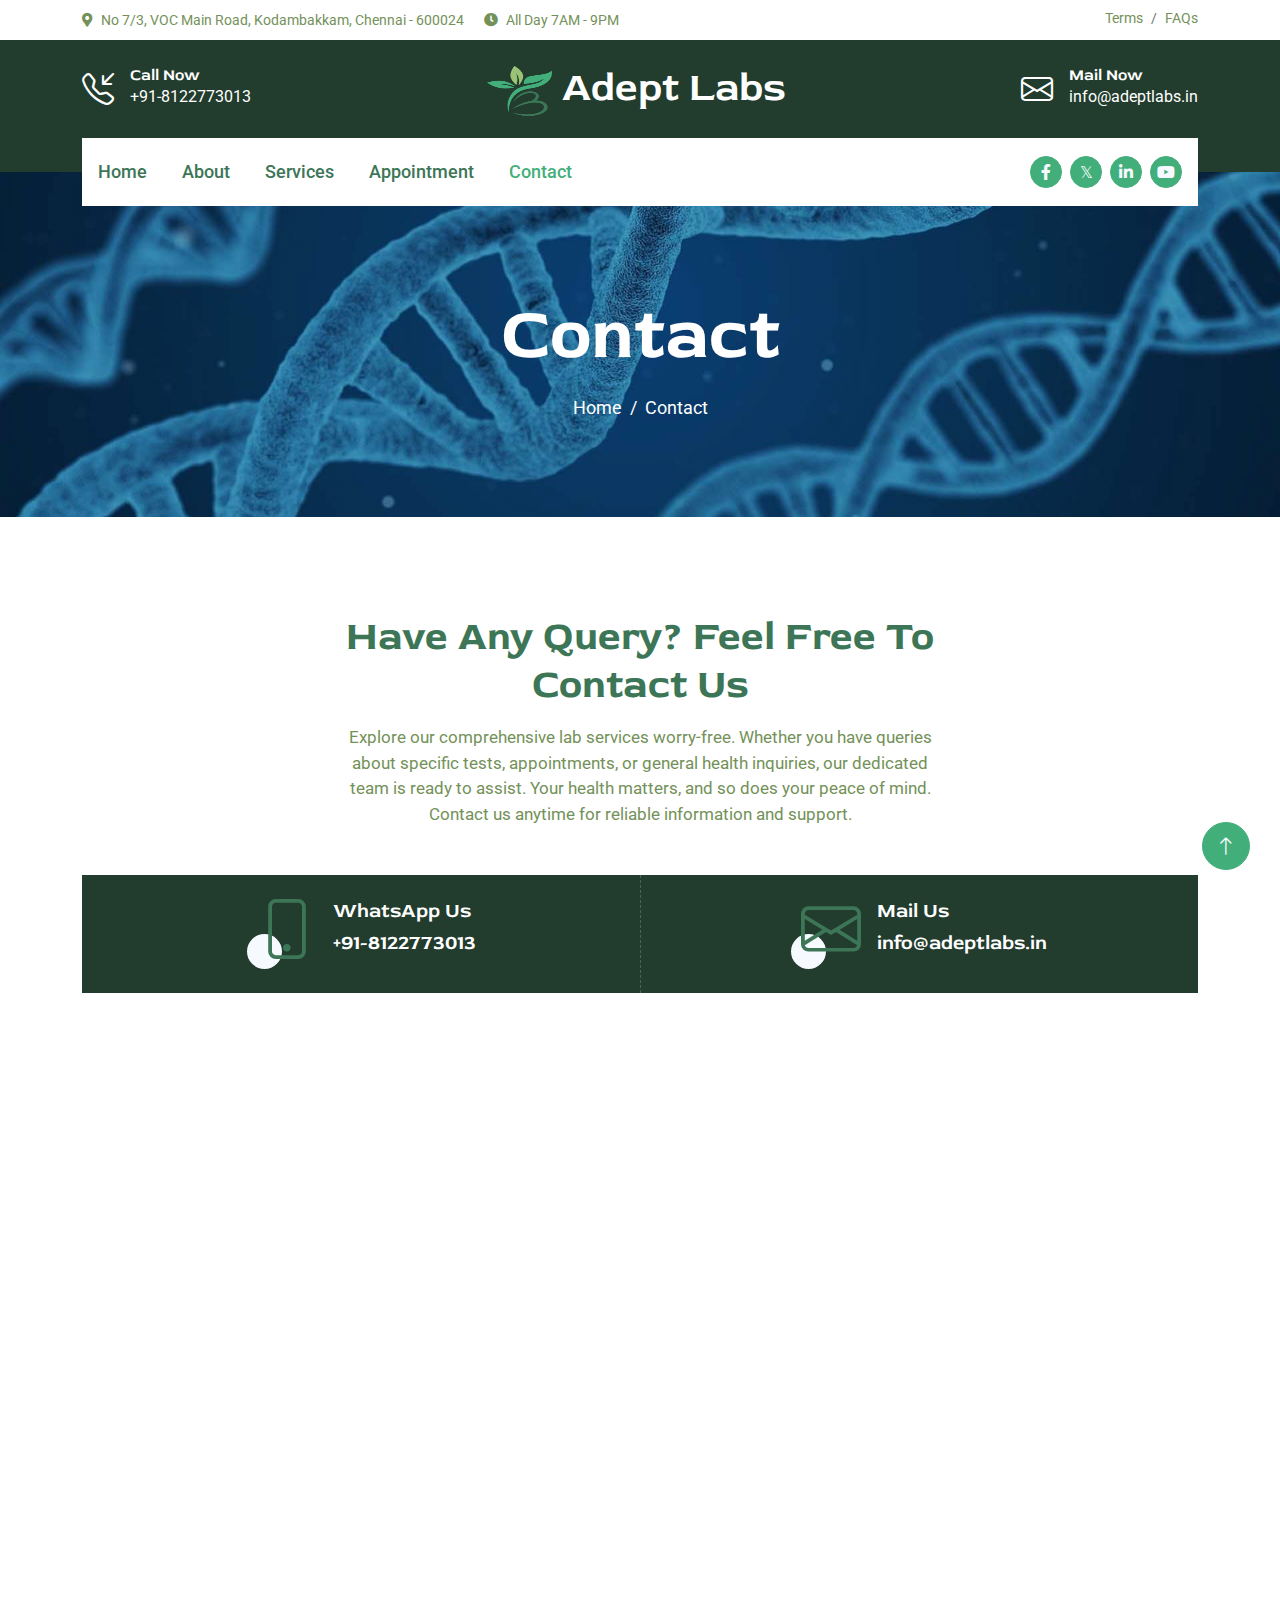
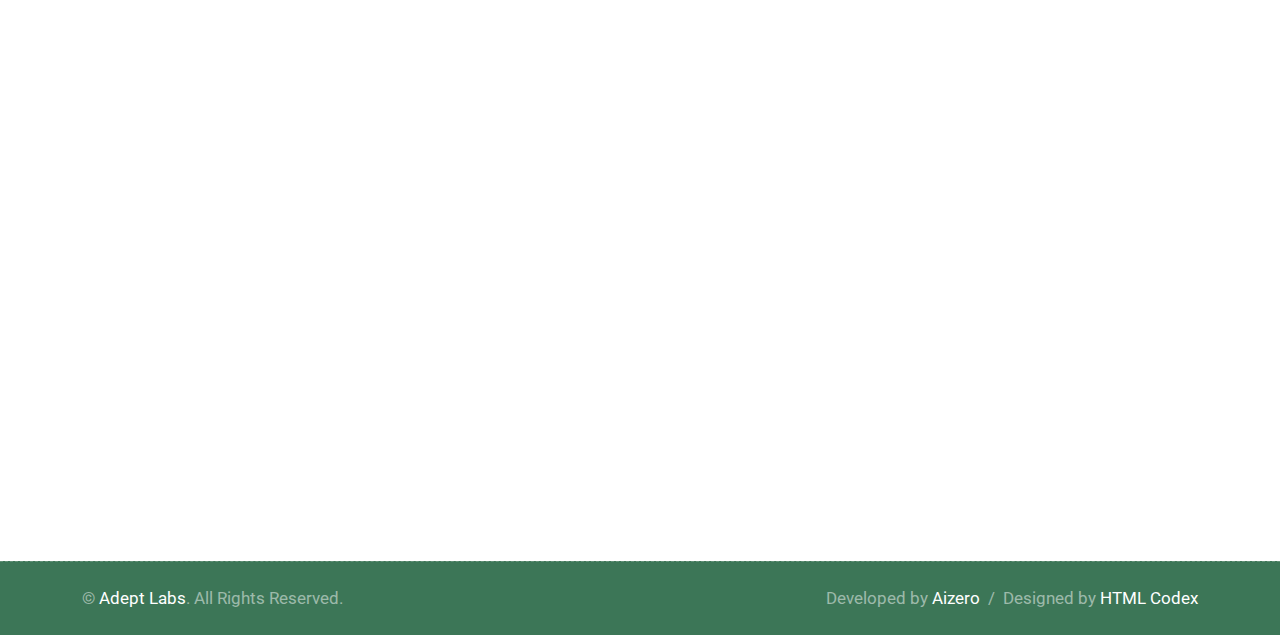
<file: contact.html>
<!DOCTYPE html>
<html lang="en">

<head>
    <meta charset="utf-8">
    <title>Adept Labs</title>
    <meta content="width=device-width, initial-scale=1.0" name="viewport">
    <meta content="" name="keywords">
    <meta content="" name="description">

    <!-- Favicon -->
    <link href="img/favicon.png" rel="icon">

    <!-- Google Web Fonts -->
    <link rel="preconnect" href="https://fonts.googleapis.com">
    <link rel="preconnect" href="https://fonts.gstatic.com" crossorigin>
    <link href="https://fonts.googleapis.com/css2?family=Roboto:wght@400;500&family=Red+Rose:wght@600;700&display=swap"
          rel="stylesheet">

    <!-- Icon Font Stylesheet -->
    <link href="https://cdnjs.cloudflare.com/ajax/libs/font-awesome/5.10.0/css/all.min.css" rel="stylesheet">
    <link rel="stylesheet" href="https://cdn.jsdelivr.net/npm/bootstrap-icons@1.10.4/font/bootstrap-icons.css">

    <!-- Libraries Stylesheet -->
    <link href="lib/animate/animate.min.css" rel="stylesheet">
    <link href="lib/owlcarousel/assets/owl.carousel.min.css" rel="stylesheet">

    <!-- Customized Bootstrap Stylesheet -->
    <link href="css/bootstrap.min.css" rel="stylesheet">

    <!-- Template Stylesheet -->
    <link href="css/style.css" rel="stylesheet">

    <!-- Popup Stylesheet -->
    <link href="css/popup.css" rel="stylesheet">
</head>

<body>
    <!-- Spinner Start -->
    <div id="spinner"
         class="show bg-white position-fixed translate-middle w-100 vh-100 top-50 start-50 d-flex align-items-center justify-content-center">
        <div class="spinner-border text-primary" role="status" style="width: 3rem; height: 3rem;"></div>
    </div>
    <!-- Spinner End -->
    <!-- Topbar Start -->
    <div class="container-fluid py-2 d-none d-lg-flex">
        <div class="container">
            <div class="d-flex justify-content-between">
                <div>
                    <small class="me-3"><i class="fa fa-map-marker-alt me-2"></i>No 7/3, VOC Main Road, Kodambakkam, Chennai - 600024</small>
                    <small class="me-3"><i class="fa fa-clock me-2"></i>All Day 7AM - 9PM</small>
                </div>
                <nav class="breadcrumb mb-0">
                    <a class="breadcrumb-item small text-body" href="#" data-bs-toggle="modal" data-bs-target="#popup-box-terms">Terms</a>
                    <a class="breadcrumb-item small text-body" href="#" data-bs-toggle="modal" data-bs-target=" #popup-box-faq">FAQs</a>
                </nav>
            </div>
        </div>
    </div>
    <!-- Topbar End -->
    <!-- Brand Start -->
    <div class="container-fluid bg-primary text-white pt-4 pb-5 d-none d-lg-flex">
        <div class="container pb-2">
            <div class="d-flex align-items-center justify-content-between">
                <div class="d-flex">
                    <i class="bi bi-telephone-inbound fs-2"></i>
                    <div class="ms-3">
                        <h6 class="text-white mb-0">Call Now</h6>
                        <span>+91-8122773013</span>
                    </div>
                </div>
                <!--<a href="index.html" class="h1 text-white mb-0">Adept<span class="text-dark"> Labs</span></a>-->
                <a href="index.html" class="h1 text-white mb-0"><img src="img/icon.png" style="height:50px; width:65px;" /> Adept Labs</a>
                <div class="d-flex">
                    <i class="bi bi-envelope fs-2"></i>
                    <div class="ms-3">
                        <h6 class="text-white mb-0">Mail Now</h6>
                        <span>info@adeptlabs.in</span>
                    </div>
                </div>
            </div>
        </div>
    </div>
    <!-- Brand End -->
    <!-- Navbar Start -->
    <div class="container-fluid sticky-top">
        <div class="container">
            <nav class="navbar navbar-expand-lg navbar-light bg-white py-lg-0 px-lg-3">
                <a href="index.html" class="navbar-brand d-lg-none">
                    <h1 class="text-primary m-0">Adept<span class="text-dark"> Labs</span></h1>
                </a>
                <button type="button" class="navbar-toggler me-0" data-bs-toggle="collapse"
                        data-bs-target="#navbarCollapse">
                    <span class="navbar-toggler-icon"></span>
                </button>
                <div class="collapse navbar-collapse" id="navbarCollapse">
                    <div class="navbar-nav">
                        <a href="index.html" class="nav-item nav-link">Home</a>
                        <a href="about.html" class="nav-item nav-link">About</a>
                        <a href="service.html" class="nav-item nav-link">Services</a>
                        <a href="appointment.html" class="nav-item nav-link">Appointment</a>
                        <a href="contact.html" class="nav-item nav-link active">Contact</a>
                    </div>
                    <div class="ms-auto d-none d-lg-flex">
                        <a class="btn btn-sm-square btn-primary ms-2" href="https://www.facebook.com/profile.php?id=61554939300781"><i class="fab fa-facebook-f"></i></a>
                        <a class="btn btn-sm-square btn-primary ms-2" href="https://twitter.com/AdeptLabsIn"><i class="fab">𝕏</i></a>
                        <a class="btn btn-sm-square btn-primary ms-2" href="https://www.linkedin.com/in/adeptlabs"><i class="fab fa-linkedin-in"></i></a>
                        <a class="btn btn-sm-square btn-primary ms-2" href="https://www.youtube.com/@AdeptLabs"><i class="fab fa-youtube"></i></a>
                    </div>
                </div>
            </nav>
        </div>
    </div>
    <!-- Navbar End -->
    <!-- Page Header Start -->
    <div class="container-fluid page-header py-5 wow fadeIn" data-wow-delay="0.1s">
        <div class="container text-center py-5 mt-4">
            <h1 class="display-2 text-white mb-3 animated slideInDown">Contact</h1>
            <nav aria-label="breadcrumb animated slideInDown">
                <ol class="breadcrumb justify-content-center mb-0">
                    <li class="breadcrumb-item"><a href="#">Home</a></li>
                    <li class="breadcrumb-item" aria-current="page">Contact</li>
                </ol>
            </nav>
        </div>
    </div>
    <!-- Page Header End -->
    <!-- Contact Start -->
    <div class="container-fluid py-5">
        <div class="container py-5">
            <div class="text-center mx-auto wow fadeInUp" data-wow-delay="0.1s" style="max-width: 600px;">
                <h1 class="display-6 mb-3">Have Any Query? Feel Free To Contact Us</h1>
                <p class="mb-5">Explore our comprehensive lab services worry-free. Whether you have queries about specific tests, appointments, or general health inquiries, our dedicated team is ready to assist. Your health matters, and so does your peace of mind. Contact us anytime for reliable information and support.</p>
            </div>
            <div class="row contact-info position-relative g-0 mb-5">
                <div class="col-lg-6">
                    <a href="https://wa.me/+918122773013/?text=I'm%20interested%20in%20learning%20more%20about%20your%20lab%20services.%0ACould%20you%20provide%20details%20on%20the%20available%20tests%2C%20scheduling%2C%20and%20any%20specific%20requirements%3F" class="d-flex justify-content-lg-center bg-primary p-4">
                        <div class="icon-box-light flex-shrink-0">
                            <i class="bi bi-phone text-dark"></i>
                        </div>
                        <div class="ms-3">
                            <h5 class="text-white">WhatsApp Us</h5>
                            <h5 class="text-white mb-0">+91-8122773013</h5>
                        </div>
                    </a>
                </div>
                <div class="col-lg-6">
                    <a href="mailto:info@adeptlabs.in" class="d-flex justify-content-lg-center bg-primary p-4">
                        <div class="icon-box-light flex-shrink-0">
                            <i class="bi bi-envelope text-dark"></i>
                        </div>
                        <div class="ms-3">
                            <h5 class="text-white">Mail Us</h5>
                            <h5 class="text-white mb-0">info@adeptlabs.in</h5>
                        </div>
                    </a>
                </div>
            </div>
            <div class="row g-5">
                <div class="col-lg-6 wow fadeInUp" data-wow-delay="0.1s">
                    <form id="gform" method="POST" class="pure-form pure-form-stacked" action="https://script.google.com/macros/s/AKfycbxWBZP4I9fllAK9IAC2xz5D9hTvW4pWRrsXzqdm_2YekIRf-p_C5Vz210h5uffafnC-/exec">
                        <div class="row g-3">
                            <div class="col-md-6">
                                <div class="form-floating">
                                    <input type="text" class="form-control" id="name" name="name" placeholder="Your Name">
                                    <label for="name">Your Name</label>
                                </div>
                            </div>
                            <div class="col-md-6">
                                <div class="form-floating">
                                    <input type="email" class="form-control" id="email" name="email" placeholder="Your Email">
                                    <label for="email">Your Email</label>
                                </div>
                            </div>
                            <div class="col-12">
                                <div class="form-floating">
                                    <input type="text" class="form-control" id="subject" name="subject" placeholder="Subject">
                                    <label for="subject">Subject</label>
                                </div>
                            </div>
                            <div class="col-12">
                                <div class="form-floating">
                                    <textarea class="form-control" placeholder="Leave a message here" id="message" name="message" style="height: 200px"></textarea>
                                    <label for="message">Message</label>
                                </div>
                            </div>
                            <div class="col-12">
                                <button class="btn btn-primary py-3 px-5" type="submit">Send Message</button>
                            </div>
                        </div>
                    </form>
                    <div id="thankyou_message" style="display:none">
                        <h2>Thanks for contacting us! We will get back to you soon!</h2>
                    </div>
                </div>
                <div class="col-lg-6 wow fadeInUp" data-wow-delay="0.5s">
                    <iframe class="w-100 h-100"
                            src="https://www.google.com/maps/embed?pb=!1m18!1m12!1m3!1d3886.765832329195!2d80.21769040000001!3d13.050571999999999!2m3!1f0!2f0!3f0!3m2!1i1024!2i768!4f13.1!3m3!1m2!1s0x3a5266ee8cfe4ca3%3A0x9fd6548959c3c76d!2s7%2C%20VOC%201st%20Main%20Rd%2C%20Thalaiyari%20Palaiyam%2C%20Kodambakkam%2C%20Chennai%2C%20Tamil%20Nadu%20600024%2C%20India!5e0!3m2!1sen!2sus!4v1702602522022!5m2!1sen!2sus"
                            frameborder="0" style="min-height: 300px; border:0;" allowfullscreen="" aria-hidden="false"
                            tabindex="0"></iframe>
                </div>
            </div>
        </div>
    </div>
    <!-- Contact End -->
    <!-- Footer Start -->
    <div class="container-fluid footer position-relative bg-dark text-white-50 py-5 wow fadeIn" data-wow-delay="0.1s">
        <div class="container">
            <div class="row g-5 py-5">
                <div class="col-lg-6 pe-lg-5">
                    <a href="index.html" class="navbar-brand">
                        <h1 class="h1 text-light mb-0"><img src="img/icon.png" style="height:55px; width:65px;" /> Adept Labs</h1>
                    </a>
                    <p class="fs-5 mb-sm-4">A medical diagnostics service center providing an extensive array of services, including laboratory tests, X-rays, ECGs, ultrasound scans, and comprehensive master health check-up packages.</p>
                    <p><i class="fa fa-map-marker-alt me-2"></i>No 7/3, VOC Main Road, Kodambakkam, Chennai - 600024</p>
                    <p><i class="fa fa-phone-alt me-2"></i>+91-8122773013</p>
                    <p><i class="fa fa-envelope me-2"></i>info@adeptlabs.in</p>
                    <div class="d-flex mt-4">
                        <a class="btn btn-lg-square btn-primary ms-2" href="https://www.facebook.com/profile.php?id=61554939300781"><i class="fab fa-facebook-f"></i></a>
                        <a class="btn btn-lg-square btn-primary ms-2" href="https://twitter.com/AdeptLabsIn"><i class="fab">𝕏</i></a>
                        <a class="btn btn-lg-square btn-primary ms-2" href="https://www.linkedin.com/in/adeptlabs"><i class="fab fa-linkedin-in"></i></a>
                        <a class="btn btn-lg-square btn-primary ms-2" href="https://www.youtube.com/@AdeptLabs"><i class="fab fa-youtube"></i></a>
                    </div>
                </div>
                <div class="col-lg-6 ps-lg-5">
                    <div class="row g-5">
                        <div class="col-sm-6">
                            <h4 class="text-light mb-4">Quick Links</h4>
                            <a class="btn btn-link" href="about.html">About Us</a>
                            <a class="btn btn-link" href="contact.html">Contact Us</a>
                            <a class="btn btn-link" href="service.html">Our Services</a>
                            <a class="btn btn-link" href="#" data-bs-toggle="modal" data-bs-target="#popup-box-terms">Terms & Condition</a>
                        </div>
                        <div class="col-sm-12">
                            <h4 class="text-light mb-4">Newsletter</h4>
                            <div class="w-100">
                                <div class="input-group">
                                    <input type="text" class="form-control border-0 py-3 px-4" style="background: rgba(255, 255, 255, .1);" placeholder="Your Email Address"><button class="btn btn-primary px-4">Sign Up</button>
                                </div>
                            </div>
                        </div>
                    </div>
                </div>
            </div>
        </div>
    </div>
    <!-- Footer End -->
    <!-- Copyright Start -->
    <div class="container-fluid copyright bg-dark text-white-50 py-4">
        <div class="container">
            <div class="row">
                <div class="col-md-6 text-center text-md-start">
                    <p class="mb-0">&copy; <a href="#">Adept Labs</a>. All Rights Reserved.</p>
                </div>
                <div class="col-md-6 text-center text-md-end">
                    <!--/*** This template is free as long as you keep the footer author’s credit link/attribution link/backlink. If you'd like to use the template without the footer author’s credit link/attribution link/backlink, you can purchase the Credit Removal License from "https://htmlcodex.com/credit-removal". Thank you for your support. ***/-->
                    <p class="mb-0">Developed by <a href="https://www.aizero.io">Aizero</a>&nbsp;&nbsp;/&nbsp;&nbsp;Designed by <a href="https://htmlcodex.com">HTML Codex</a></p>
                </div>
            </div>
        </div>
    </div>
    <!-- Copyright End -->
    <!-- Back to Top -->
    <a href="#" class="btn btn-lg btn-primary btn-lg-square rounded-circle back-to-top"><i class="bi bi-arrow-up"></i></a>

    <!-- Terms Start -->
    <div class="modal modal-video fade" id="popup-box-terms" tabindex="-1" aria-labelledby="exampleModalLabel" aria-hidden="true">
        <div class="modal-dialog">
            <div class="modal-content rounded-0">
                <div class="modal-header">
                    <h3 class="modal-title" id="exampleModalLabel">Terms and Conditions</h3>
                    <button type="button" class="btn-close" data-bs-dismiss="modal" aria-label="Close"></button>
                </div>
                <div class="modal-body" style="padding:5px;">
                    <!-- 16:9 aspect ratio -->
                    <div class="ratio ratio-16x9">
                        <div class="content">
                            <p>
                                <strong>1. Acceptance of Terms</strong>
                                <br />By accessing or using our services at Adept Labs, you agree to comply with and be bound by these terms and conditions. If you do not agree with any part of these terms, please do not use our services.
                            </p>

                            <p>
                                <strong>2. Service Description</strong>
                                <br />Adept Labs provides medical diagnostic services, including laboratory tests, imaging, and health check-up packages. All services are subject to availability, and we reserve the right to modify, suspend, or discontinue any part of our services without notice.
                            </p>

                            <p>
                                <strong>3. User Responsibilities</strong>
                                <br />Users of Adept Labs are responsible for providing accurate and up-to-date information during the registration and testing process. It is the user's responsibility to maintain the confidentiality of login details and ensure the security of their account.
                            </p>

                            <p>
                                <strong>4. Testing and Reporting</strong>
                                <br />While Adept Labs strives to provide accurate and reliable results, it is essential to understand that medical testing is subject to inherent uncertainties. Results may vary, and no guarantees are made regarding the accuracy or completeness of the information provided.
                            </p>

                            <p>
                                <strong>5. Privacy and Confidentiality</strong>
                                <br />We prioritize the privacy and confidentiality of user information. Please refer to our Privacy Policy for details on how we collect, use, and protect your personal information.
                            </p>

                            <p>
                                <strong>6. Payment and Refunds</strong>
                                <br />Payment for our services must be made in accordance with the pricing and payment terms outlined on our platform. Refund policies are specified for each service and are subject to the conditions stated therein.
                            </p>

                            <p>
                                <strong>7. Changes to Terms and Services</strong>
                                <br />Adept Labs reserves the right to update or modify these terms and conditions at any time without prior notice. Users are encouraged to review the terms periodically for any changes. Continued use of our services constitutes acceptance of the updated terms.
                            </p>

                            <p>
                                <strong>8. Termination of Services</strong>
                                <br />We reserve the right to terminate or suspend access to our services, without notice, for any user who violates these terms or engages in activities that may compromise the security or integrity of our platform.
                            </p>

                            <p>
                                <strong>9. Governing Law</strong>
                                <br />These terms and conditions are governed by and construed in accordance with the laws of Chennai, and any disputes relating to these terms will be subject to the exclusive jurisdiction of the courts in that jurisdiction.
                            </p>

                            <p>Thank you for choosing Adept Labs. If you have any questions or concerns about these terms and conditions, please contact us at info@adeptlabs.in</p>
                        </div>
                    </div>
                </div>
            </div>
        </div>
    </div>
    <!-- Terms End -->
    <!-- FAQ Start -->
    <div class="modal modal-video fade" id="popup-box-faq" tabindex="-1" aria-labelledby="exampleModalLabel" aria-hidden="true">
        <div class="modal-dialog">
            <div class="modal-content rounded-0">
                <div class="modal-header">
                    <h3 class="modal-title" id="exampleModalLabel">Frequently Asked Questions</h3>
                    <button type="button" class="btn-close" data-bs-dismiss="modal" aria-label="Close"></button>
                </div>
                <div class="modal-body" style="padding:5px;">
                    <!-- 16:9 aspect ratio -->
                    <div class="ratio ratio-16x9">
                        <div class="content">
                            <p>
                                <strong>1. What services does Adept Labs offer?</strong>
                                <br />Adept Labs offers a wide range of diagnostic services, including laboratory tests, imaging, health check-up packages, pathology testing, microbiology tests, biochemistry tests, and more.
                            </p>

                            <p>
                                <strong>2. How do I schedule a test with Adept Labs?</strong>
                                <br />You can easily schedule a test by visiting our website or contacting our customer service. Select your desired test, choose a convenient time slot, and follow the instructions for payment and confirmation.
                            </p>

                            <p>
                                <strong>3. How long does it take to get the test results?</strong>
                                <br />The turnaround time for test results varies depending on the type of test. Many routine tests are processed within 24-48 hours, while more specialized tests may take longer. We strive to provide timely and accurate results.
                            </p>

                            <p>
                                <strong>4. Is my personal information kept confidential?</strong>
                                <br />Yes, Adept Labs takes the privacy and confidentiality of your personal information seriously. We adhere to strict data protection measures to ensure the security of your health data.
                            </p>

                            <p>
                                <strong>5. How do you ensure the accuracy of test results?</strong>
                                <br />We maintain a high standard of accuracy through state-of-the-art technology, experienced professionals, and rigorous quality control processes. Our team of skilled technicians and expert doctors ensures precise and reliable results.
                            </p>

                            <p>
                                <strong>6.  What payment methods are accepted?</strong>
                                <br />Adept Labs accepts various payment methods, including credit cards, debit cards, and online payment gateways. Details about accepted payment methods are available on our website during the test scheduling process.
                            </p>

                            <p>
                                <strong>7. Are there any preparation instructions for specific tests?</strong>
                                <br />Yes, some tests may require specific preparations, such as fasting or avoiding certain medications. Detailed instructions are provided during the scheduling process and can be found on our website. Follow these instructions carefully to ensure accurate results.
                            </p>

                            <p>
                                <strong>8. Can I request a refund if I need to cancel a test?</strong>
                                <br />Refund policies vary depending on the type of test and the circumstances of the cancellation. Please refer to our refund policy or contact our customer service for specific information regarding refunds.
                            </p>

                            <p>
                                <strong>9. How can I contact Adept Labs for further assistance?</strong>
                                <br />For any additional assistance, you can reach out to our customer service through the contact information provided on our website. Our dedicated team is ready to help with any queries or concerns you may have.
                            </p>
                        </div>
                    </div>
                </div>
            </div>
        </div>
    </div>
    <!-- FAQ End -->
    <!-- JavaScript Libraries -->
    <script src="https://ajax.googleapis.com/ajax/libs/jquery/3.6.1/jquery.min.js"></script>
    <script src="https://cdn.jsdelivr.net/npm/bootstrap@5.0.0/dist/js/bootstrap.bundle.min.js"></script>
    <script src="lib/wow/wow.min.js"></script>
    <script src="lib/easing/easing.min.js"></script>
    <script src="lib/waypoints/waypoints.min.js"></script>
    <script src="lib/counterup/counterup.min.js"></script>
    <script src="lib/owlcarousel/owl.carousel.min.js"></script>

    <!-- Template Javascript -->
    <script src="js/main.js"></script>

    <script data-cfasync="false" type="text/javascript" src="js/contactform-submission-handler.js"></script>

</body>

</html>
</file>
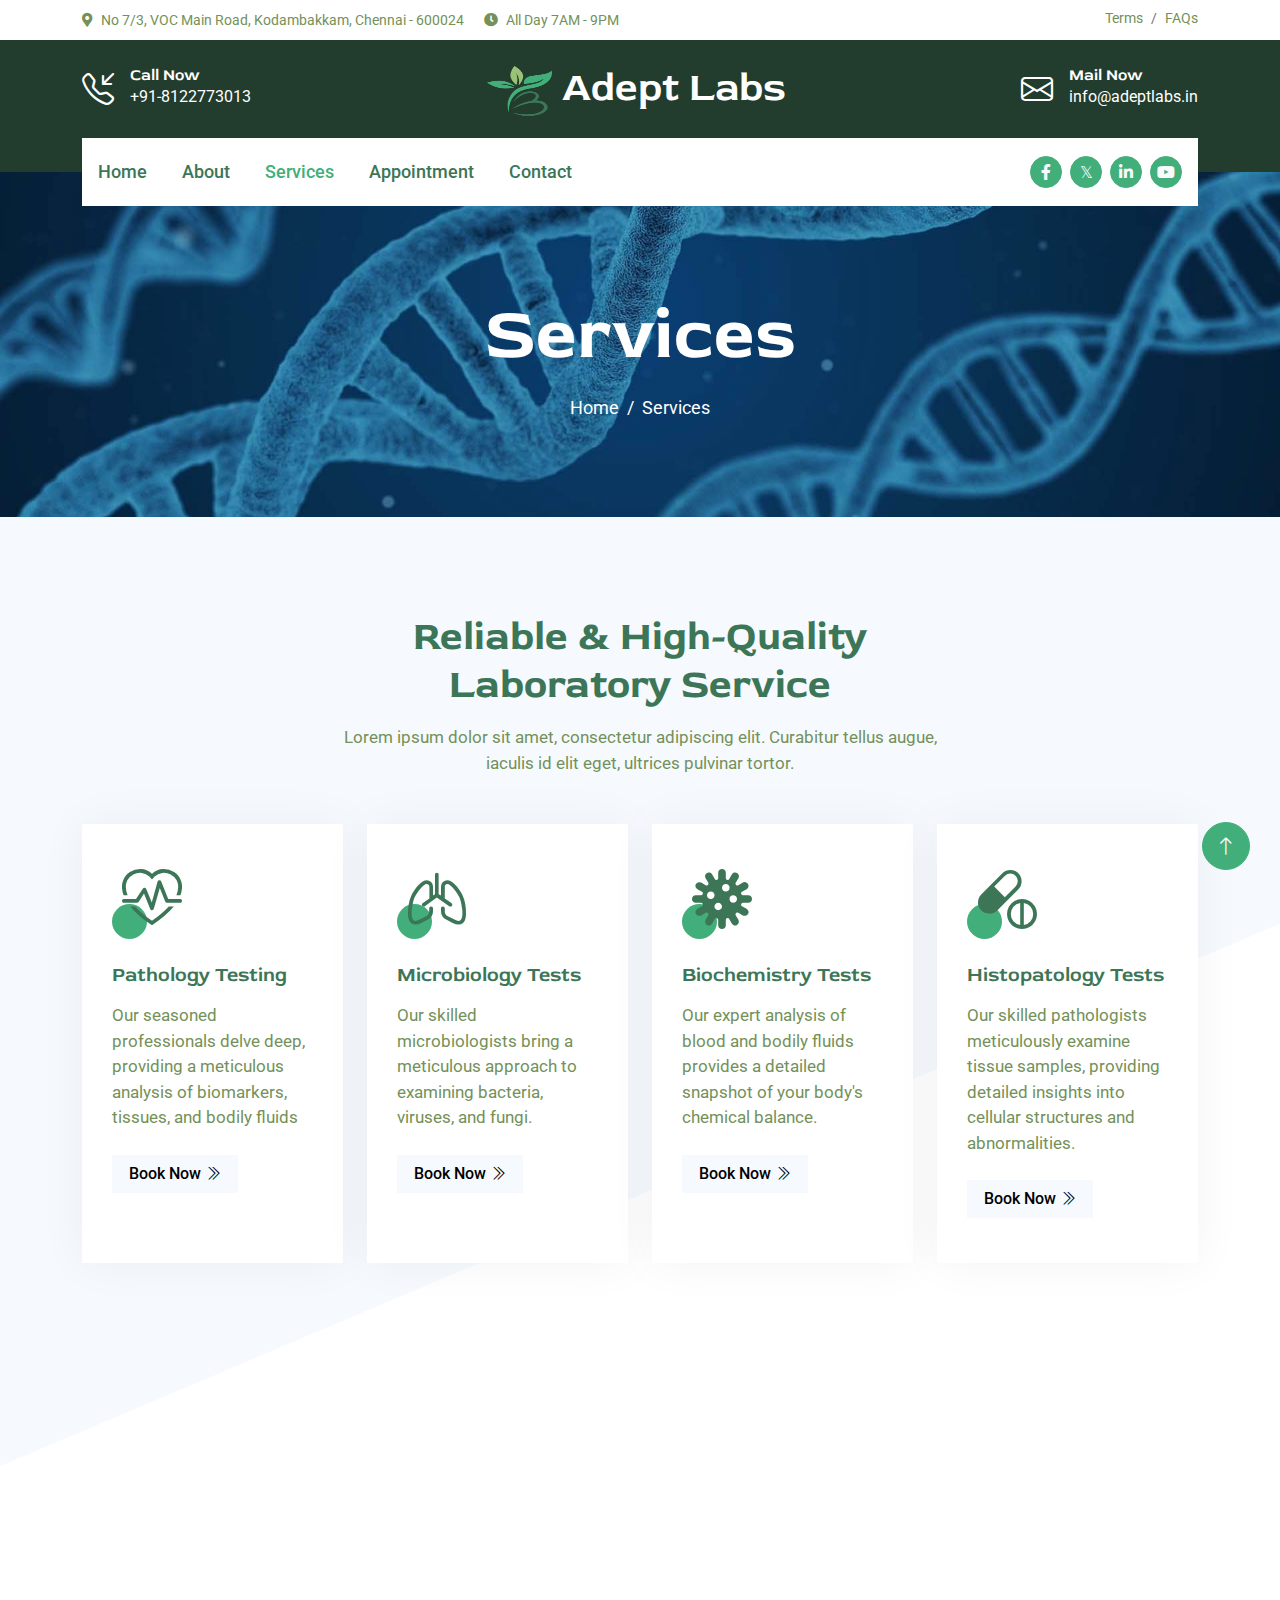
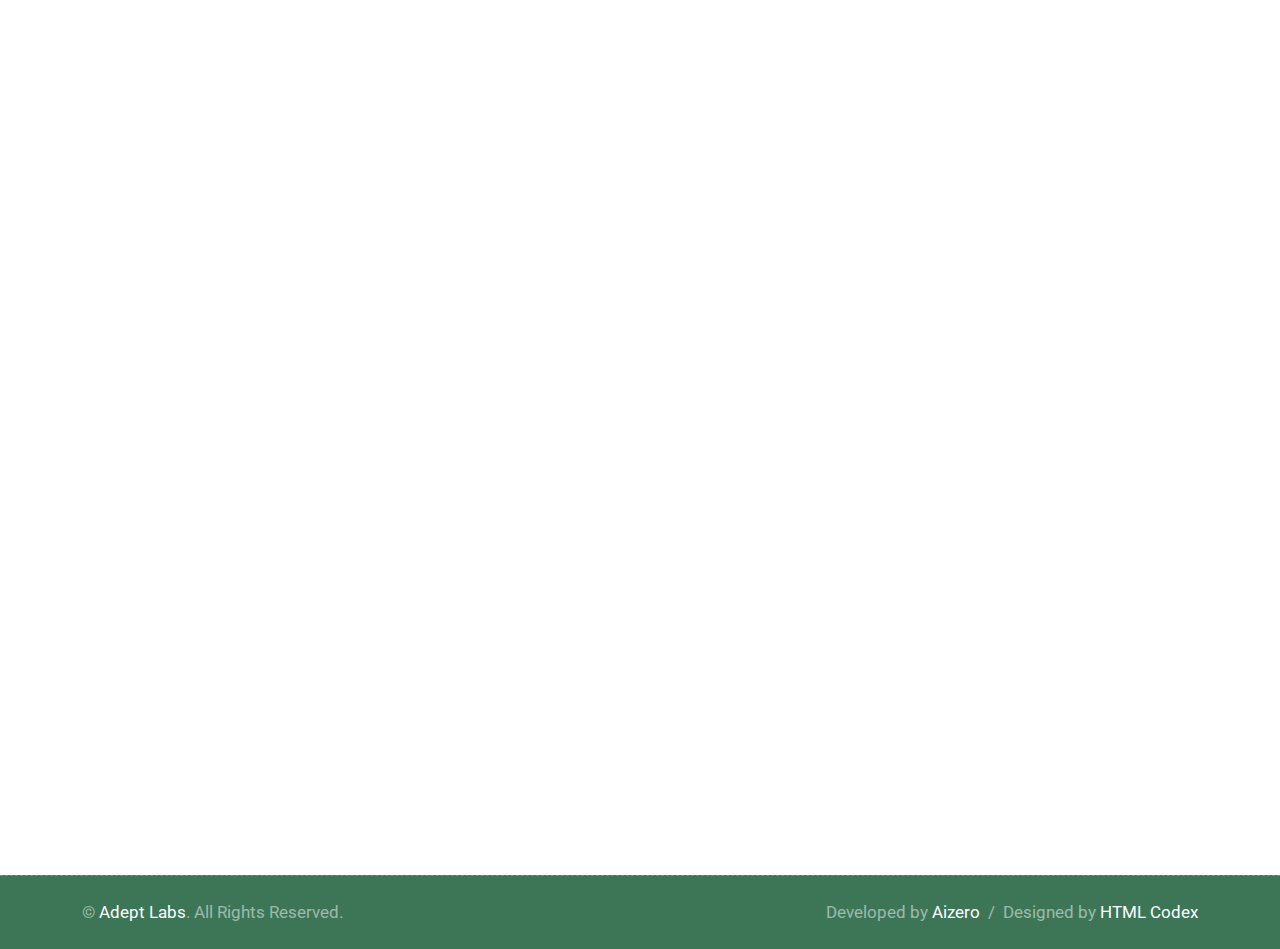
<file: service.html>
<!DOCTYPE html>
<html lang="en">

<head>
    <meta charset="utf-8">
    <title>Adept Labs</title>
    <meta content="width=device-width, initial-scale=1.0" name="viewport">
    <meta content="" name="keywords">
    <meta content="" name="description">

    <!-- Favicon -->
    <link href="img/favicon.png" rel="icon">

    <!-- Google Web Fonts -->
    <link rel="preconnect" href="https://fonts.googleapis.com">
    <link rel="preconnect" href="https://fonts.gstatic.com" crossorigin>
    <link href="https://fonts.googleapis.com/css2?family=Roboto:wght@400;500&family=Red+Rose:wght@600;700&display=swap"
          rel="stylesheet">

    <!-- Icon Font Stylesheet -->
    <link href="https://cdnjs.cloudflare.com/ajax/libs/font-awesome/5.10.0/css/all.min.css" rel="stylesheet">
    <link rel="stylesheet" href="https://cdn.jsdelivr.net/npm/bootstrap-icons@1.10.4/font/bootstrap-icons.css">

    <!-- Libraries Stylesheet -->
    <link href="lib/animate/animate.min.css" rel="stylesheet">
    <link href="lib/owlcarousel/assets/owl.carousel.min.css" rel="stylesheet">

    <!-- Customized Bootstrap Stylesheet -->
    <link href="css/bootstrap.min.css" rel="stylesheet">

    <!-- Template Stylesheet -->
    <link href="css/style.css" rel="stylesheet">

    <!-- Popup Stylesheet -->
    <link href="css/popup.css" rel="stylesheet">
</head>

<body>
    <!-- Spinner Start -->
    <div id="spinner"
         class="show bg-white position-fixed translate-middle w-100 vh-100 top-50 start-50 d-flex align-items-center justify-content-center">
        <div class="spinner-border text-primary" role="status" style="width: 3rem; height: 3rem;"></div>
    </div>
    <!-- Spinner End -->
    <!-- Topbar Start -->
    <div class="container-fluid py-2 d-none d-lg-flex">
        <div class="container">
            <div class="d-flex justify-content-between">
                <div>
                    <small class="me-3"><i class="fa fa-map-marker-alt me-2"></i>No 7/3, VOC Main Road, Kodambakkam, Chennai - 600024</small>
                    <small class="me-3"><i class="fa fa-clock me-2"></i>All Day 7AM - 9PM</small>
                </div>
                <nav class="breadcrumb mb-0">
                    <a class="breadcrumb-item small text-body" href="#" data-bs-toggle="modal" data-bs-target="#popup-box-terms">Terms</a>
                    <a class="breadcrumb-item small text-body" href="#" data-bs-toggle="modal" data-bs-target=" #popup-box-faq">FAQs</a>
                </nav>
            </div>
        </div>
    </div>
    <!-- Topbar End -->
    <!-- Brand Start -->
    <div class="container-fluid bg-primary text-white pt-4 pb-5 d-none d-lg-flex">
        <div class="container pb-2">
            <div class="d-flex align-items-center justify-content-between">
                <div class="d-flex">
                    <i class="bi bi-telephone-inbound fs-2"></i>
                    <div class="ms-3">
                        <h6 class="text-white mb-0">Call Now</h6>
                        <span>+91-8122773013</span>
                    </div>
                </div>
                <!--<a href="index.html" class="h1 text-white mb-0">Adept<span class="text-dark"> Labs</span></a>-->
                <a href="index.html" class="h1 text-white mb-0"><img src="img/icon.png" style="height:50px; width:65px;" /> Adept Labs</a>
                <div class="d-flex">
                    <i class="bi bi-envelope fs-2"></i>
                    <div class="ms-3">
                        <h6 class="text-white mb-0">Mail Now</h6>
                        <span>info@adeptlabs.in</span>
                    </div>
                </div>
            </div>
        </div>
    </div>
    <!-- Brand End -->
    <!-- Navbar Start -->
    <div class="container-fluid sticky-top">
        <div class="container">
            <nav class="navbar navbar-expand-lg navbar-light bg-white py-lg-0 px-lg-3">
                <a href="index.html" class="navbar-brand d-lg-none">
                    <h1 class="text-primary m-0">Adept<span class="text-dark"> Labs</span></h1>
                </a>
                <button type="button" class="navbar-toggler me-0" data-bs-toggle="collapse"
                        data-bs-target="#navbarCollapse">
                    <span class="navbar-toggler-icon"></span>
                </button>
                <div class="collapse navbar-collapse" id="navbarCollapse">
                    <div class="navbar-nav">
                        <a href="index.html" class="nav-item nav-link">Home</a>
                        <a href="about.html" class="nav-item nav-link">About</a>
                        <a href="service.html" class="nav-item nav-link active">Services</a>
                        <a href="appointment.html" class="nav-item nav-link">Appointment</a>
                        <a href="contact.html" class="nav-item nav-link">Contact</a>
                    </div>
                    <div class="ms-auto d-none d-lg-flex">
                        <a class="btn btn-sm-square btn-primary ms-2" href="https://www.facebook.com/profile.php?id=61554939300781"><i class="fab fa-facebook-f"></i></a>
                        <a class="btn btn-sm-square btn-primary ms-2" href="https://twitter.com/AdeptLabsIn"><i class="fab">𝕏</i></a>
                        <a class="btn btn-sm-square btn-primary ms-2" href="https://www.linkedin.com/in/adeptlabs"><i class="fab fa-linkedin-in"></i></a>
                        <a class="btn btn-sm-square btn-primary ms-2" href="https://www.youtube.com/@AdeptLabs"><i class="fab fa-youtube"></i></a>
                    </div>
                </div>
            </nav>
        </div>
    </div>
    <!-- Navbar End -->
    <!-- Page Header Start -->
    <div class="container-fluid page-header py-5 wow fadeIn" data-wow-delay="0.1s">
        <div class="container text-center py-5 mt-4">
            <h1 class="display-2 text-white mb-3 animated slideInDown">Services</h1>
            <nav aria-label="breadcrumb animated slideInDown">
                <ol class="breadcrumb justify-content-center mb-0">
                    <li class="breadcrumb-item"><a href="#">Home</a></li>
                    <li class="breadcrumb-item" aria-current="page">Services</li>
                </ol>
            </nav>
        </div>
    </div>
    <!-- Page Header End -->
    <!-- Service Start -->
    <div class="container-fluid container-service py-5">
        <div class="container py-5">
            <div class="text-center mx-auto wow fadeInUp" data-wow-delay="0.1s" style="max-width: 600px;">
                <h1 class="display-6 mb-3">Reliable & High-Quality Laboratory Service</h1>
                <p class="mb-5">Lorem ipsum dolor sit amet, consectetur adipiscing elit. Curabitur tellus augue, iaculis id elit eget, ultrices pulvinar tortor.</p>
            </div>
            <div class="row g-4">
                <div class="col-lg-3 col-md-6 wow fadeInUp" data-wow-delay="0.1s">
                    <div class="service-item">
                        <div class="icon-box-primary mb-4">
                            <i class="bi bi-heart-pulse text-dark"></i>
                        </div>
                        <h5 class="mb-3">
                            Pathology Testing
                        </h5>
                        <p class="mb-4">Our seasoned professionals delve deep, providing a meticulous analysis of biomarkers, tissues, and bodily fluids</p>
                        <a class="btn btn-light px-3" href="appointment.html#booknow">Book Now<i class="bi bi-chevron-double-right ms-1"></i></a>
                    </div>
                </div>
                <div class="col-lg-3 col-md-6 wow fadeInUp" data-wow-delay="0.3s">
                    <div class="service-item">
                        <div class="icon-box-primary mb-4">
                            <i class="bi bi-lungs text-dark"></i>
                        </div>
                        <h5 class="mb-3">
                            Microbiology Tests
                        </h5>
                        <p class="mb-4">Our skilled microbiologists bring a meticulous approach to examining bacteria, viruses, and fungi.</p>
                        <a class="btn btn-light px-3" href="appointment.html#booknow">Book Now<i class="bi bi-chevron-double-right ms-1"></i></a>
                    </div>
                </div>
                <div class="col-lg-3 col-md-6 wow fadeInUp" data-wow-delay="0.5s">
                    <div class="service-item">
                        <div class="icon-box-primary mb-4">
                            <i class="bi bi-virus text-dark"></i>
                        </div>
                        <h5 class="mb-3">
                            Biochemistry Tests
                        </h5>
                        <p class="mb-4">Our expert analysis of blood and bodily fluids provides a detailed snapshot of your body's chemical balance.</p>
                        <a class="btn btn-light px-3" href="appointment.html#booknow">Book Now<i class="bi bi-chevron-double-right ms-1"></i></a>
                    </div>
                </div>
                <div class="col-lg-3 col-md-6 wow fadeInUp" data-wow-delay="0.7s">
                    <div class="service-item">
                        <div class="icon-box-primary mb-4">
                            <i class="bi bi-capsule-pill text-dark"></i>
                        </div>
                        <h5 class="mb-3">
                            Histopatology Tests
                        </h5>
                        <p class="mb-4">Our skilled pathologists meticulously examine tissue samples, providing detailed insights into cellular structures and abnormalities.</p>
                        <a class="btn btn-light px-3" href="appointment.html#booknow">Book Now<i class="bi bi-chevron-double-right ms-1"></i></a>
                    </div>
                </div>
                <div class="col-lg-3 col-md-6 wow fadeInUp" data-wow-delay="0.1s">
                    <div class="service-item">
                        <div class="icon-box-primary mb-4">
                            <i class="bi bi-capsule text-dark"></i>
                        </div>
                        <h5 class="mb-3">
                            Urine Tests
                        </h5>
                        <p class="mb-4">Our precise analysis of urine samples unveils valuable information about your body's health, including hydration levels, kidney function, and potential indicators of various conditions.</p>
                        <a class="btn btn-light px-3" href="appointment.html#booknow">Book Now<i class="bi bi-chevron-double-right ms-1"></i></a>
                    </div>
                </div>
                <div class="col-lg-3 col-md-6 wow fadeInUp" data-wow-delay="0.3s">
                    <div class="service-item">
                        <div class="icon-box-primary mb-4">
                            <i class="bi bi-prescription2 text-dark"></i>
                        </div>
                        <h5 class="mb-3">
                            Blood Tests
                        </h5>
                        <p class="mb-4">Our comprehensive analysis of blood samples reveals crucial insights into your overall well-being, from cholesterol levels and nutrient status to identifying potential health concerns.</p>
                        <a class="btn btn-light px-3" href="appointment.html#booknow">Book Now<i class="bi bi-chevron-double-right ms-1"></i></a>
                    </div>
                </div>
                <div class="col-lg-3 col-md-6 wow fadeInUp" data-wow-delay="0.5s">
                    <div class="service-item">
                        <div class="icon-box-primary mb-4">
                            <i class="bi bi-clipboard2-pulse text-dark"></i>
                        </div>
                        <h5 class="mb-3">
                            Fever Tests
                        </h5>
                        <p class="mb-4">Our efficient and precise methods ensure quick results, providing valuable information for prompt and effective medical interventions.</p>
                        <a class="btn btn-light px-3" href="appointment.html#booknow">Book Now<i class="bi bi-chevron-double-right ms-1"></i></a>
                    </div>
                </div>
                <div class="col-lg-3 col-md-6 wow fadeInUp" data-wow-delay="0.7s">
                    <div class="service-item">
                        <div class="icon-box-primary mb-4">
                            <i class="bi bi-file-medical text-dark"></i>
                        </div>
                        <h5 class="mb-3">
                            Allergy Tests
                        </h5>
                        <p class="mb-4">Our meticulous analyses identify sensitivities, empowering you to understand and manage allergic reactions.</p>
                        <a class="btn btn-light px-3" href="appointment.html#booknow">Book Now<i class="bi bi-chevron-double-right ms-1"></i></a>
                    </div>
                </div>
            </div>
        </div>
    </div>
    <!-- Service End -->
    
    <!-- Footer Start -->
    <div class="container-fluid footer position-relative bg-dark text-white-50 py-5 wow fadeIn" data-wow-delay="0.1s">
        <div class="container">
            <div class="row g-5 py-5">
                <div class="col-lg-6 pe-lg-5">
                    <a href="index.html" class="navbar-brand">
                        <h1 class="h1 text-light mb-0"><img src="img/icon.png" style="height:55px; width:65px;" /> Adept Labs</h1>
                    </a>
                    <p class="fs-5 mb-sm-4">A medical diagnostics service center providing an extensive array of services, including laboratory tests, X-rays, ECGs, ultrasound scans, and comprehensive master health check-up packages.</p>
                    <p><i class="fa fa-map-marker-alt me-2"></i>No 7/3, VOC Main Road, Kodambakkam, Chennai - 600024</p>
                    <p><i class="fa fa-phone-alt me-2"></i>+91-8122773013</p>
                    <p><i class="fa fa-envelope me-2"></i>info@adeptlabs.in</p>
                    <div class="d-flex mt-4">
                        <a class="btn btn-lg-square btn-primary ms-2" href="https://www.facebook.com/profile.php?id=61554939300781"><i class="fab fa-facebook-f"></i></a>
                        <a class="btn btn-lg-square btn-primary ms-2" href="https://twitter.com/AdeptLabsIn"><i class="fab">𝕏</i></a>
                        <a class="btn btn-lg-square btn-primary ms-2" href="https://www.linkedin.com/in/adeptlabs"><i class="fab fa-linkedin-in"></i></a>
                        <a class="btn btn-lg-square btn-primary ms-2" href="https://www.youtube.com/@AdeptLabs"><i class="fab fa-youtube"></i></a>
                    </div>
                </div>
                <div class="col-lg-6 ps-lg-5">
                    <div class="row g-5">
                        <div class="col-sm-6">
                            <h4 class="text-light mb-4">Quick Links</h4>
                            <a class="btn btn-link" href="about.html">About Us</a>
                            <a class="btn btn-link" href="contact.html">Contact Us</a>
                            <a class="btn btn-link" href="service.html">Our Services</a>
                            <a class="btn btn-link" href="#" data-bs-toggle="modal" data-bs-target="#popup-box-terms">Terms & Condition</a>
                        </div>
                        <div class="col-sm-12">
                            <h4 class="text-light mb-4">Newsletter</h4>
                            <div class="w-100">
                                <div class="input-group">
                                    <input type="text" class="form-control border-0 py-3 px-4" style="background: rgba(255, 255, 255, .1);" placeholder="Your Email Address"><button class="btn btn-primary px-4">Sign Up</button>
                                </div>
                            </div>
                        </div>
                    </div>
                </div>
            </div>
        </div>
    </div>
    <!-- Footer End -->
    <!-- Copyright Start -->
    <div class="container-fluid copyright bg-dark text-white-50 py-4">
        <div class="container">
            <div class="row">
                <div class="col-md-6 text-center text-md-start">
                    <p class="mb-0">&copy; <a href="#">Adept Labs</a>. All Rights Reserved.</p>
                </div>
                <div class="col-md-6 text-center text-md-end">
                    <!--/*** This template is free as long as you keep the footer author’s credit link/attribution link/backlink. If you'd like to use the template without the footer author’s credit link/attribution link/backlink, you can purchase the Credit Removal License from "https://htmlcodex.com/credit-removal". Thank you for your support. ***/-->
                    <p class="mb-0">Developed by <a href="https://www.aizero.io">Aizero</a>&nbsp;&nbsp;/&nbsp;&nbsp;Designed by <a href="https://htmlcodex.com">HTML Codex</a></p>
                </div>
            </div>
        </div>
    </div>
    <!-- Copyright End -->
    <!-- Back to Top -->
    <a href="#" class="btn btn-lg btn-primary btn-lg-square rounded-circle back-to-top"><i class="bi bi-arrow-up"></i></a>


    <!-- Terms Start -->
    <div class="modal modal-video fade" id="popup-box-terms" tabindex="-1" aria-labelledby="exampleModalLabel" aria-hidden="true">
        <div class="modal-dialog">
            <div class="modal-content rounded-0">
                <div class="modal-header">
                    <h3 class="modal-title" id="exampleModalLabel">Terms and Conditions</h3>
                    <button type="button" class="btn-close" data-bs-dismiss="modal" aria-label="Close"></button>
                </div>
                <div class="modal-body" style="padding:5px;">
                    <!-- 16:9 aspect ratio -->
                    <div class="ratio ratio-16x9">
                        <div class="content">
                            <p>
                                <strong>1. Acceptance of Terms</strong>
                                <br />By accessing or using our services at Adept Labs, you agree to comply with and be bound by these terms and conditions. If you do not agree with any part of these terms, please do not use our services.
                            </p>

                            <p>
                                <strong>2. Service Description</strong>
                                <br />Adept Labs provides medical diagnostic services, including laboratory tests, imaging, and health check-up packages. All services are subject to availability, and we reserve the right to modify, suspend, or discontinue any part of our services without notice.
                            </p>

                            <p>
                                <strong>3. User Responsibilities</strong>
                                <br />Users of Adept Labs are responsible for providing accurate and up-to-date information during the registration and testing process. It is the user's responsibility to maintain the confidentiality of login details and ensure the security of their account.
                            </p>

                            <p>
                                <strong>4. Testing and Reporting</strong>
                                <br />While Adept Labs strives to provide accurate and reliable results, it is essential to understand that medical testing is subject to inherent uncertainties. Results may vary, and no guarantees are made regarding the accuracy or completeness of the information provided.
                            </p>

                            <p>
                                <strong>5. Privacy and Confidentiality</strong>
                                <br />We prioritize the privacy and confidentiality of user information. Please refer to our Privacy Policy for details on how we collect, use, and protect your personal information.
                            </p>

                            <p>
                                <strong>6. Payment and Refunds</strong>
                                <br />Payment for our services must be made in accordance with the pricing and payment terms outlined on our platform. Refund policies are specified for each service and are subject to the conditions stated therein.
                            </p>

                            <p>
                                <strong>7. Changes to Terms and Services</strong>
                                <br />Adept Labs reserves the right to update or modify these terms and conditions at any time without prior notice. Users are encouraged to review the terms periodically for any changes. Continued use of our services constitutes acceptance of the updated terms.
                            </p>

                            <p>
                                <strong>8. Termination of Services</strong>
                                <br />We reserve the right to terminate or suspend access to our services, without notice, for any user who violates these terms or engages in activities that may compromise the security or integrity of our platform.
                            </p>

                            <p>
                                <strong>9. Governing Law</strong>
                                <br />These terms and conditions are governed by and construed in accordance with the laws of Chennai, and any disputes relating to these terms will be subject to the exclusive jurisdiction of the courts in that jurisdiction.
                            </p>

                            <p>Thank you for choosing Adept Labs. If you have any questions or concerns about these terms and conditions, please contact us at info@adeptlabs.in</p>
                        </div>
                    </div>
                </div>
            </div>
        </div>
    </div>
    <!-- Terms End -->
    <!-- FAQ Start -->
    <div class="modal modal-video fade" id="popup-box-faq" tabindex="-1" aria-labelledby="exampleModalLabel" aria-hidden="true">
        <div class="modal-dialog">
            <div class="modal-content rounded-0">
                <div class="modal-header">
                    <h3 class="modal-title" id="exampleModalLabel">Frequently Asked Questions</h3>
                    <button type="button" class="btn-close" data-bs-dismiss="modal" aria-label="Close"></button>
                </div>
                <div class="modal-body" style="padding:5px;">
                    <!-- 16:9 aspect ratio -->
                    <div class="ratio ratio-16x9">
                        <div class="content">
                            <p>
                                <strong>1. What services does Adept Labs offer?</strong>
                                <br />Adept Labs offers a wide range of diagnostic services, including laboratory tests, imaging, health check-up packages, pathology testing, microbiology tests, biochemistry tests, and more.
                            </p>

                            <p>
                                <strong>2. How do I schedule a test with Adept Labs?</strong>
                                <br />You can easily schedule a test by visiting our website or contacting our customer service. Select your desired test, choose a convenient time slot, and follow the instructions for payment and confirmation.
                            </p>

                            <p>
                                <strong>3. How long does it take to get the test results?</strong>
                                <br />The turnaround time for test results varies depending on the type of test. Many routine tests are processed within 24-48 hours, while more specialized tests may take longer. We strive to provide timely and accurate results.
                            </p>

                            <p>
                                <strong>4. Is my personal information kept confidential?</strong>
                                <br />Yes, Adept Labs takes the privacy and confidentiality of your personal information seriously. We adhere to strict data protection measures to ensure the security of your health data.
                            </p>

                            <p>
                                <strong>5. How do you ensure the accuracy of test results?</strong>
                                <br />We maintain a high standard of accuracy through state-of-the-art technology, experienced professionals, and rigorous quality control processes. Our team of skilled technicians and expert doctors ensures precise and reliable results.
                            </p>

                            <p>
                                <strong>6.  What payment methods are accepted?</strong>
                                <br />Adept Labs accepts various payment methods, including credit cards, debit cards, and online payment gateways. Details about accepted payment methods are available on our website during the test scheduling process.
                            </p>

                            <p>
                                <strong>7. Are there any preparation instructions for specific tests?</strong>
                                <br />Yes, some tests may require specific preparations, such as fasting or avoiding certain medications. Detailed instructions are provided during the scheduling process and can be found on our website. Follow these instructions carefully to ensure accurate results.
                            </p>

                            <p>
                                <strong>8. Can I request a refund if I need to cancel a test?</strong>
                                <br />Refund policies vary depending on the type of test and the circumstances of the cancellation. Please refer to our refund policy or contact our customer service for specific information regarding refunds.
                            </p>

                            <p>
                                <strong>9. How can I contact Adept Labs for further assistance?</strong>
                                <br />For any additional assistance, you can reach out to our customer service through the contact information provided on our website. Our dedicated team is ready to help with any queries or concerns you may have.
                            </p>
                        </div>
                    </div>
                </div>
            </div>
        </div>
    </div>
    <!-- FAQ End -->
    <!-- JavaScript Libraries -->
    <script src="https://ajax.googleapis.com/ajax/libs/jquery/3.6.1/jquery.min.js"></script>
    <script src="https://cdn.jsdelivr.net/npm/bootstrap@5.0.0/dist/js/bootstrap.bundle.min.js"></script>
    <script src="lib/wow/wow.min.js"></script>
    <script src="lib/easing/easing.min.js"></script>
    <script src="lib/waypoints/waypoints.min.js"></script>
    <script src="lib/counterup/counterup.min.js"></script>
    <script src="lib/owlcarousel/owl.carousel.min.js"></script>

    <!-- Template Javascript -->
    <script src="js/main.js"></script>
</body>

</html>
</file>
<file: css/style.css>
/********** Template CSS **********/

.back-to-top {
    position: fixed;
    display: none;
    right: 30px;
    bottom: 30px;
    z-index: 99;
}

.fw-medium {
    font-weight: 500;
}


/*** Spinner ***/
#spinner {
    opacity: 0;
    visibility: hidden;
    transition: opacity .5s ease-out, visibility 0s linear .5s;
    z-index: 99999;
}

#spinner.show {
    transition: opacity .5s ease-out, visibility 0s linear 0s;
    visibility: visible;
    opacity: 1;
}


/*** Button ***/
.btn {
    transition: .5s;
    font-weight: 500;
}

.btn-primary,
.btn-outline-primary:hover {
    color: var(--bs-light);
}

.btn-secondary,
.btn-outline-secondary:hover {
    color: var(--bs-dark);
}

.btn-square {
    width: 38px;
    height: 38px;
}

.btn-sm-square {
    width: 32px;
    height: 32px;
}

.btn-lg-square {
    width: 48px;
    height: 48px;
}

.btn-square,
.btn-sm-square,
.btn-lg-square {
    padding: 0;
    display: flex;
    align-items: center;
    justify-content: center;
    border-radius: 50px;
    font-weight: normal;
}

.icon-box-primary,
.icon-box-light {
    position: relative;
    padding: 0 0 10px 10px;
    z-index: 1;
}

.icon-box-primary i,
.icon-box-light i {
    font-size: 60px;
    line-height: 0;
}

.icon-box-primary::before,
.icon-box-light::before {
    position: absolute;
    content: "";
    width: 35px;
    height: 35px;
    left: 0;
    bottom: 0;
    border-radius: 35px;
    transition: .5s;
    z-index: -1;
}

.icon-box-primary::before {
    background: var(--bs-primary);
}

.icon-box-light::before {
    background: var(--bs-light);
}


/*** Navbar ***/
.sticky-top {
    top: -100px;
    transition: .5s;
}

.navbar .navbar-nav .nav-link {
    margin-right: 35px;
    padding: 20px 0;
    color: var(--bs-dark);
    font-size: 18px;
    font-weight: 500;
    outline: none;
}

.navbar .navbar-nav .nav-link:hover,
.navbar .navbar-nav .nav-link.active {
    color: var(--bs-primary);
}

.navbar .dropdown-toggle::after {
    border: none;
    content: "\f107";
    font-family: "Font Awesome 5 Free";
    font-weight: 900;
    vertical-align: middle;
    margin-left: 8px;
}

@media (max-width: 991.98px) {
    .navbar .navbar-nav .nav-link  {
        margin-right: 0;
        padding: 10px 0;
    }

    .navbar .navbar-nav {
        margin-top: 15px;
        border-top: 1px solid #EEEEEE;
    }
}

@media (min-width: 992px) {
    .sticky-top {
        margin-top: -34px;
    }

    .navbar {
        height: 68px;
    }

    .navbar .nav-item .dropdown-menu {
        display: block;
        border: none;
        margin-top: 0;
        top: 150%;
        opacity: 0;
        visibility: hidden;
        transition: .5s;
    }

    .navbar .nav-item:hover .dropdown-menu {
        top: 100%;
        visibility: visible;
        transition: .5s;
        opacity: 1;
    }
}


/*** Header ***/
@media (min-width: 992px) {
    .header-carousel,
    .page-header {
        margin-top: -34px;
    }
}

.carousel-caption {
    top: 0;
    left: 0;
    right: 0;
    bottom: 0;
    display: flex;
    align-items: center;
    background: rgba(3, 27, 78, .3);
    z-index: 1;
}

.carousel-control-prev,
.carousel-control-next {
    width: 15%;
}

.carousel-control-prev-icon,
.carousel-control-next-icon {
    width: 3.5rem;
    height: 3.5rem;
    border-radius: 3.5rem;
    background-color: var(--bs-primary);
    border: 15px solid var(--bs-primary);
}

@media (max-width: 767.98px) {
    #header-carousel .carousel-item {
        position: relative;
        min-height: 450px;
    }
    
    #header-carousel .carousel-item img {
        position: absolute;
        width: 100%;
        height: 100%;
        object-fit: cover;
    }
}

.page-header {
    background: linear-gradient(rgba(3, 27, 78, .3), rgba(3, 27, 78, .3)), url(../img/testimonial.jpg) center center no-repeat;
    background-size: cover;
}

.page-header .breadcrumb-item+.breadcrumb-item::before {
    color: var(--bs-white);
}

.page-header .breadcrumb-item,
.page-header .breadcrumb-item a {
    font-size: 18px;
    color: var(--bs-white);
}


/*** Features ***/
.feature {
    background: linear-gradient(rgba(3, 27, 78, .3), rgba(3, 27, 78, .3)), url(../img/feature.jpg) left center no-repeat;
    background-size: cover;
}

.feature-row {
    box-shadow: 0 0 45px rgba(0, 0, 0, .08);
}

.feature-item {
    border-color: rgba(0, 0, 0, .03) !important;
}

.experience .progress {
    height: 5px;
}

.experience .progress .progress-bar {
    width: 0px;
    transition: 3s;
}

.experience .nav-pills .nav-link {
    color: var(--dark);
}

.experience .nav-pills .nav-link.active {
    color: #FFFFFF;
}

.experience .tab-content hr {
    width: 30px;
}


/*** About ***/
.about-fact {
    width: 220px;
    height: 220px;
    box-shadow: 0 0 30px rgba(0, 0, 0, .1);
}

@media (min-width: 576px) {
    .about-fact.mt-n130 {
        margin-top: -130px;
    }
}

.btn-play {
    position: relative;
    display: block;
    box-sizing: content-box;
    width: 36px;
    height: 46px;
    border-radius: 100%;
    border: none;
    outline: none !important;
    padding: 18px 20px 20px 28px;
    background: var(--bs-primary);
}

.btn-play:before {
    content: "";
    position: absolute;
    z-index: 0;
    left: 50%;
    top: 50%;
    transform: translateX(-50%) translateY(-50%);
    display: block;
    width: 90px;
    height: 90px;
    background: var(--bs-primary);
    border-radius: 100%;
    animation: pulse-border 1500ms ease-out infinite;
}

.btn-play:after {
    content: "";
    position: absolute;
    z-index: 1;
    left: 50%;
    top: 50%;
    transform: translateX(-50%) translateY(-50%);
    display: block;
    width: 90px;
    height: 90px;
    background: var(--bs-primary);
    border-radius: 100%;
    transition: all 200ms;
}

.btn-play span {
    display: block;
    position: relative;
    z-index: 3;
    width: 0;
    height: 0;
    left: 3px;
    border-left: 30px solid #FFFFFF;
    border-top: 18px solid transparent;
    border-bottom: 18px solid transparent;
}

@keyframes pulse-border {
    0% {
        transform: translateX(-50%) translateY(-50%) translateZ(0) scale(1);
        opacity: 1;
    }

    100% {
        transform: translateX(-50%) translateY(-50%) translateZ(0) scale(2);
        opacity: 0;
    }
}

.modal-video .modal-dialog {
    position: relative;
    max-width: 800px;
    margin: 60px auto 0 auto;
}

.modal-video .modal-body {
    position: relative;
    padding: 0px;
}

.modal-video .close {
    position: absolute;
    width: 30px;
    height: 30px;
    right: 0px;
    top: -30px;
    z-index: 999;
    font-size: 30px;
    font-weight: normal;
    color: #FFFFFF;
    background: #000000;
    opacity: 1;
}


/*** Service ***/
.container-service {
    position: relative;
}

.container-service::before {
    position: absolute;
    content: '';
    background: var(--bs-light);
    width: 100%;
    height: 100%;
    left: 0px;
    top: 0px;
    clip-path: polygon(0 0, 100% 0, 100% 30%, 0 70%);
    z-index: -1;
}

.service-item {
    position: relative;
    height: 100%;
    padding: 45px 30px;
    background: var(--bs-white);
    box-shadow: 0 0 45px rgba(0, 0, 0, .05);
}

.service-item::before {
    position: absolute;
    content: "";
    width: 100%;
    height: 0;
    left: 0;
    bottom: 0;
    transition: .5s;
    background: var(--bs-primary);
}

.service-item:hover::before {
    height: 100%;
    top: 0;
}

.service-item * {
    position: relative;
    transition: .5s;
    z-index: 1;
}

.service-item:hover h5,
.service-item:hover p {
    color: var(--bs-white);
}

.service-item:hover .icon-box-primary::before {
    background: var(--bs-dark);
}

.service-item:hover .icon-box-primary i {
    color: var(--bs-white) !important;
}


/*** Team ***/
.container-team {
    position: relative;
}

.container-team::before {
    position: absolute;
    content: '';
    background: var(--bs-light);
    width: 100%;
    height: 100%;
    left: 0px;
    top: 0px;
    clip-path: polygon(0 70%, 100% 30%, 100% 100%, 0% 100%);
    z-index: -1;
}

.team-item {
    background: var(--bs-white);
    box-shadow: 0 0 45px rgba(0, 0, 0, .05);
}

.team-item .team-social {
    position: absolute;
    width: 0;
    height: 100%;
    top: 0;
    right: 0;
    transition: .5s;
    background: var(--bs-primary);
    display: flex;
    align-items: center;
    justify-content: center;
}

.team-item:hover .team-social {
    width: 100%;
    left: 0;
}

.team-item .team-social .btn {
    opacity: 0;
    transition: .5s;
}

.team-item:hover .team-social .btn {
    opacity: 1;
}


/*** Testimonial ***/
.testimonial {
    background: linear-gradient(rgba(3, 27, 78, .3), rgba(3, 27, 78, .3)), url(../img/testimonial.jpg) left center no-repeat;
    background-size: cover;
}

.testimonial-item img {
    width: 60px !important;
    height: 60px !important;
    border-radius: 60px;
}

.testimonial-carousel .owl-nav {
    position: absolute;
    top: 0;
    right: 0;
    display: flex;
}

.testimonial-carousel .owl-nav .owl-prev,
.testimonial-carousel .owl-nav .owl-next {
    margin-left: 15px;
    color: var(--bs-primary);
    font-size: 30px;
    line-height: 0;
    transition: .5s;
}

.testimonial-carousel .owl-nav .owl-prev:hover,
.testimonial-carousel .owl-nav .owl-next:hover {
    color: var(--bs-dark);
}


/*** Contact ***/
@media (min-width: 992px) {
    .contact-info::after {
        position: absolute;
        content: "";
        width: 0px;
        height: 100%;
        top: 0;
        left: 50%;
        border-left: 1px dashed rgba(255, 255, 255, .2);
    }
}

@media (max-width: 991.98px) {
    .contact-info::after {
        position: absolute;
        content: "";
        width: 100%;
        height: 0px;
        top: 50%;
        left: 0;
        border-top: 1px dashed rgba(255, 255, 255, .2);
    }
}


/*** Footer ***/
.footer {
    background: linear-gradient(rgba(3, 27, 78, .3), rgba(3, 27, 78, .3)), url(../img/footer.png) center center no-repeat;
    background-size: contain;
}

@media (min-width: 992px) {
    .footer::after {
        position: absolute;
        content: "";
        width: 0px;
        height: 100%;
        top: 0;
        left: 50%;
        border-left: 1px dashed rgba(255, 255, 255, .2);
    }
}

.footer .btn.btn-link {
    display: block;
    margin-bottom: 5px;
    padding: 0;
    text-align: left;
    color: rgba(255, 255, 255, .5);
    font-weight: normal;
    text-transform: capitalize;
    transition: .3s;
}

.footer .btn.btn-link::before {
    position: relative;
    content: "\f105";
    font-family: "Font Awesome 5 Free";
    font-weight: 900;
    color: rgba(255, 255, 255, .5);
    margin-right: 10px;
}

.footer .btn.btn-link:hover {
    color: var(--bs-primary);
    letter-spacing: 1px;
    box-shadow: none;
}

.copyright {
    border-top: 1px dashed rgba(255, 255, 255, .2);
}

.copyright a {
    color: var(--bs-white);
}

.copyright a:hover {
    color: var(--bs-primary);
}
</file>
<file: css/popup.css>
.box {
    background-color: black;
    height: 100vh;
    display: flex;
    align-items: center;
    justify-content: center;
}

p {
    font-size: 17px;
    align-items: center;
}

.box a {
    display: inline-block;
    background-color: #fff;
    padding: 15px;
    border-radius: 3px;
}
/*
.modal {
    align-items: center;
    display: flex;
    justify-content: center;
    position: absolute;
    top: 0;
    bottom: 0;
    left: 0;
    right: 0;
    transition: all 0.4s;
    visibility: hidden;
    opacity: 0;
}*/

.content {
    position: absolute;
    background: white;
    border-radius: 4px;
    line-height: 1.6;
    overflow-y: auto; /* Add a vertical scrollbar if needed */
}

/*.modal:target {
    visibility: visible;
    opacity: 1;
}*/

.box-close {
    position: absolute;
    top: 0;
    right: 15px;
    color: #fe0606;
    text-decoration: none;
    font-size: 30px;
}
</file>
